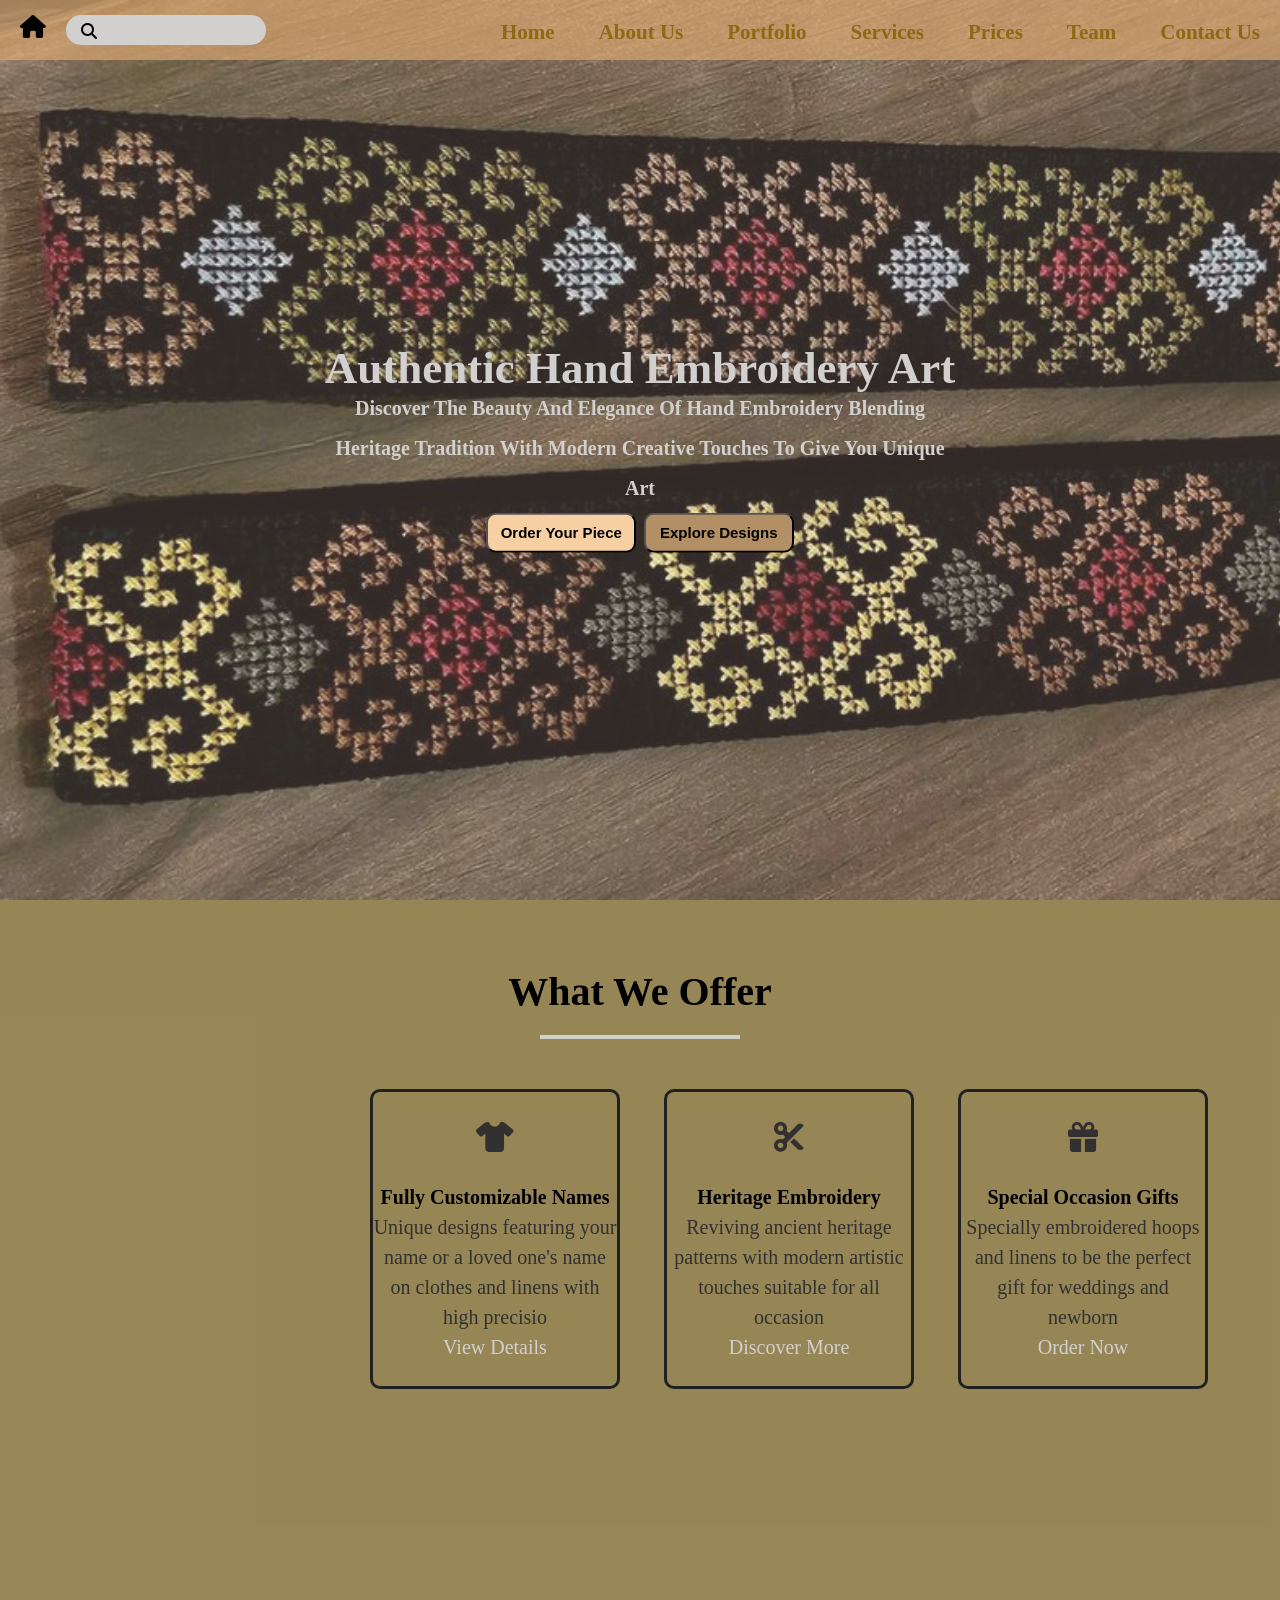
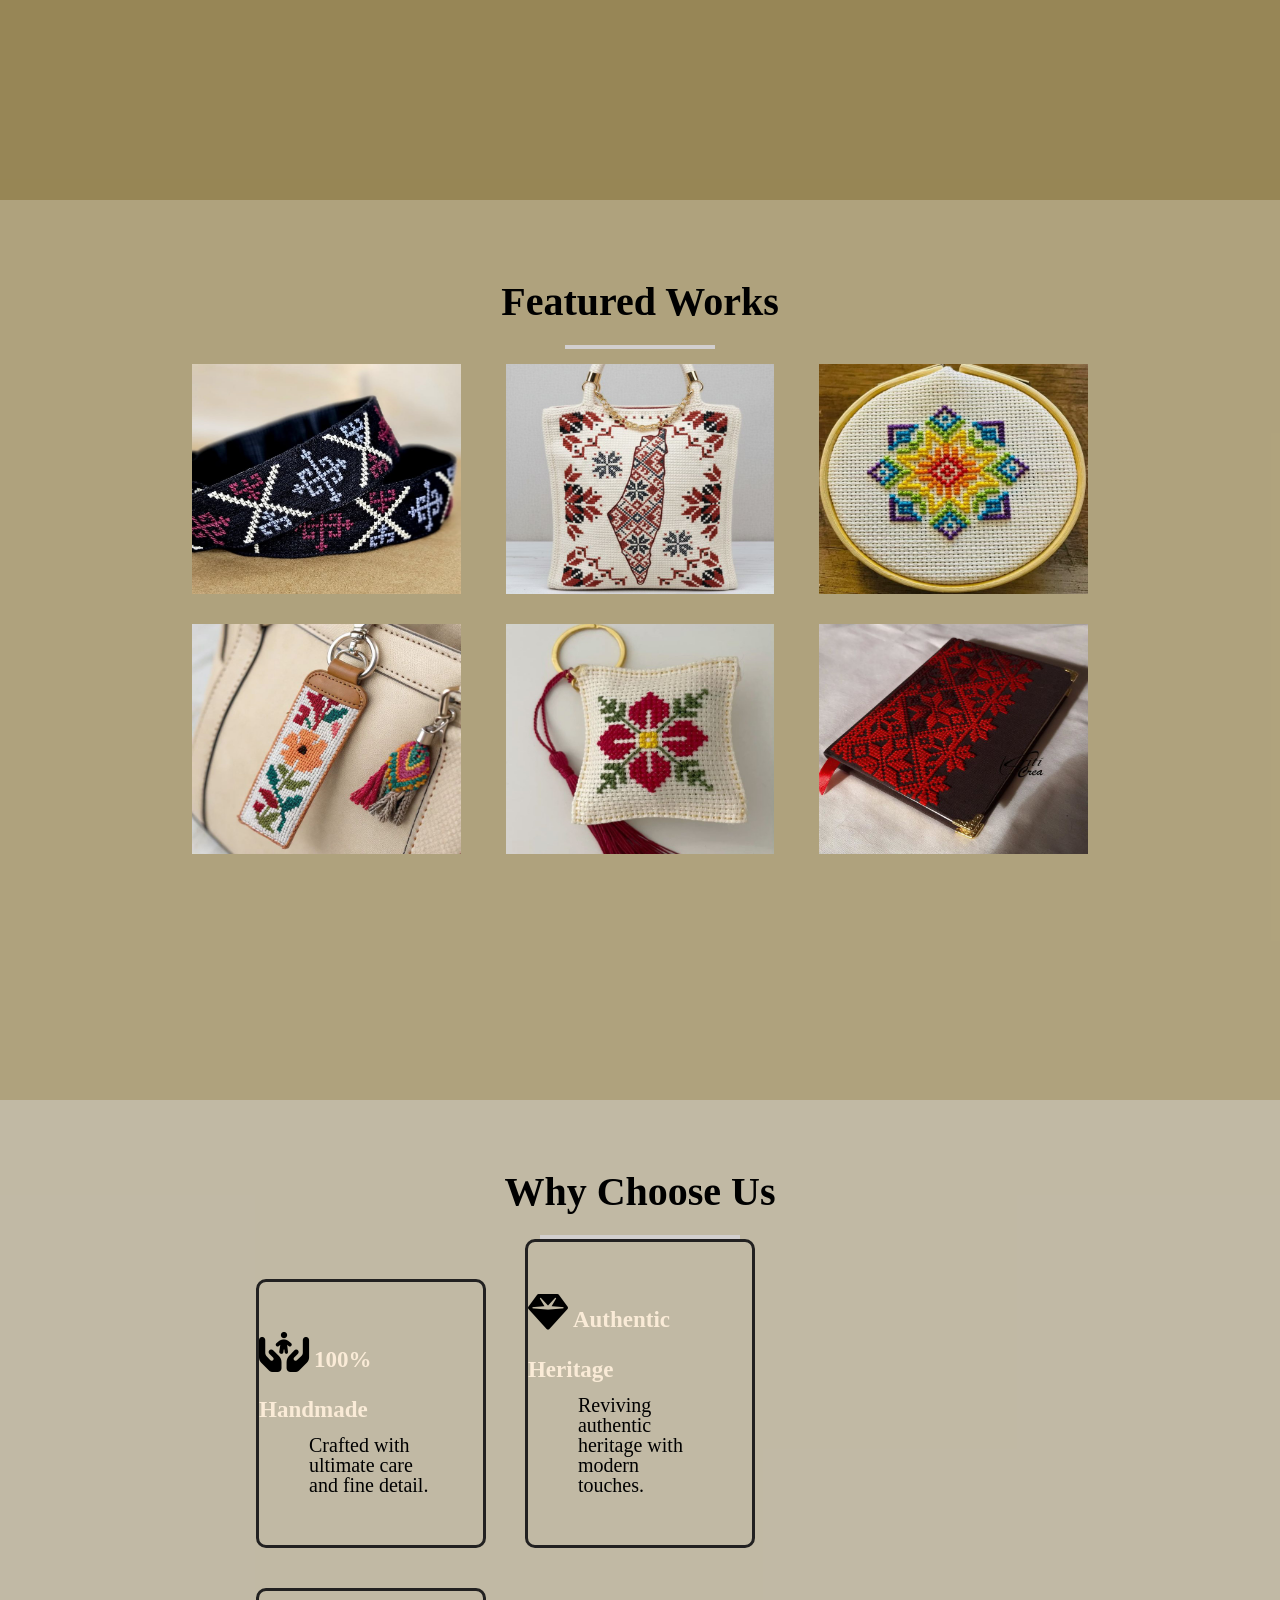
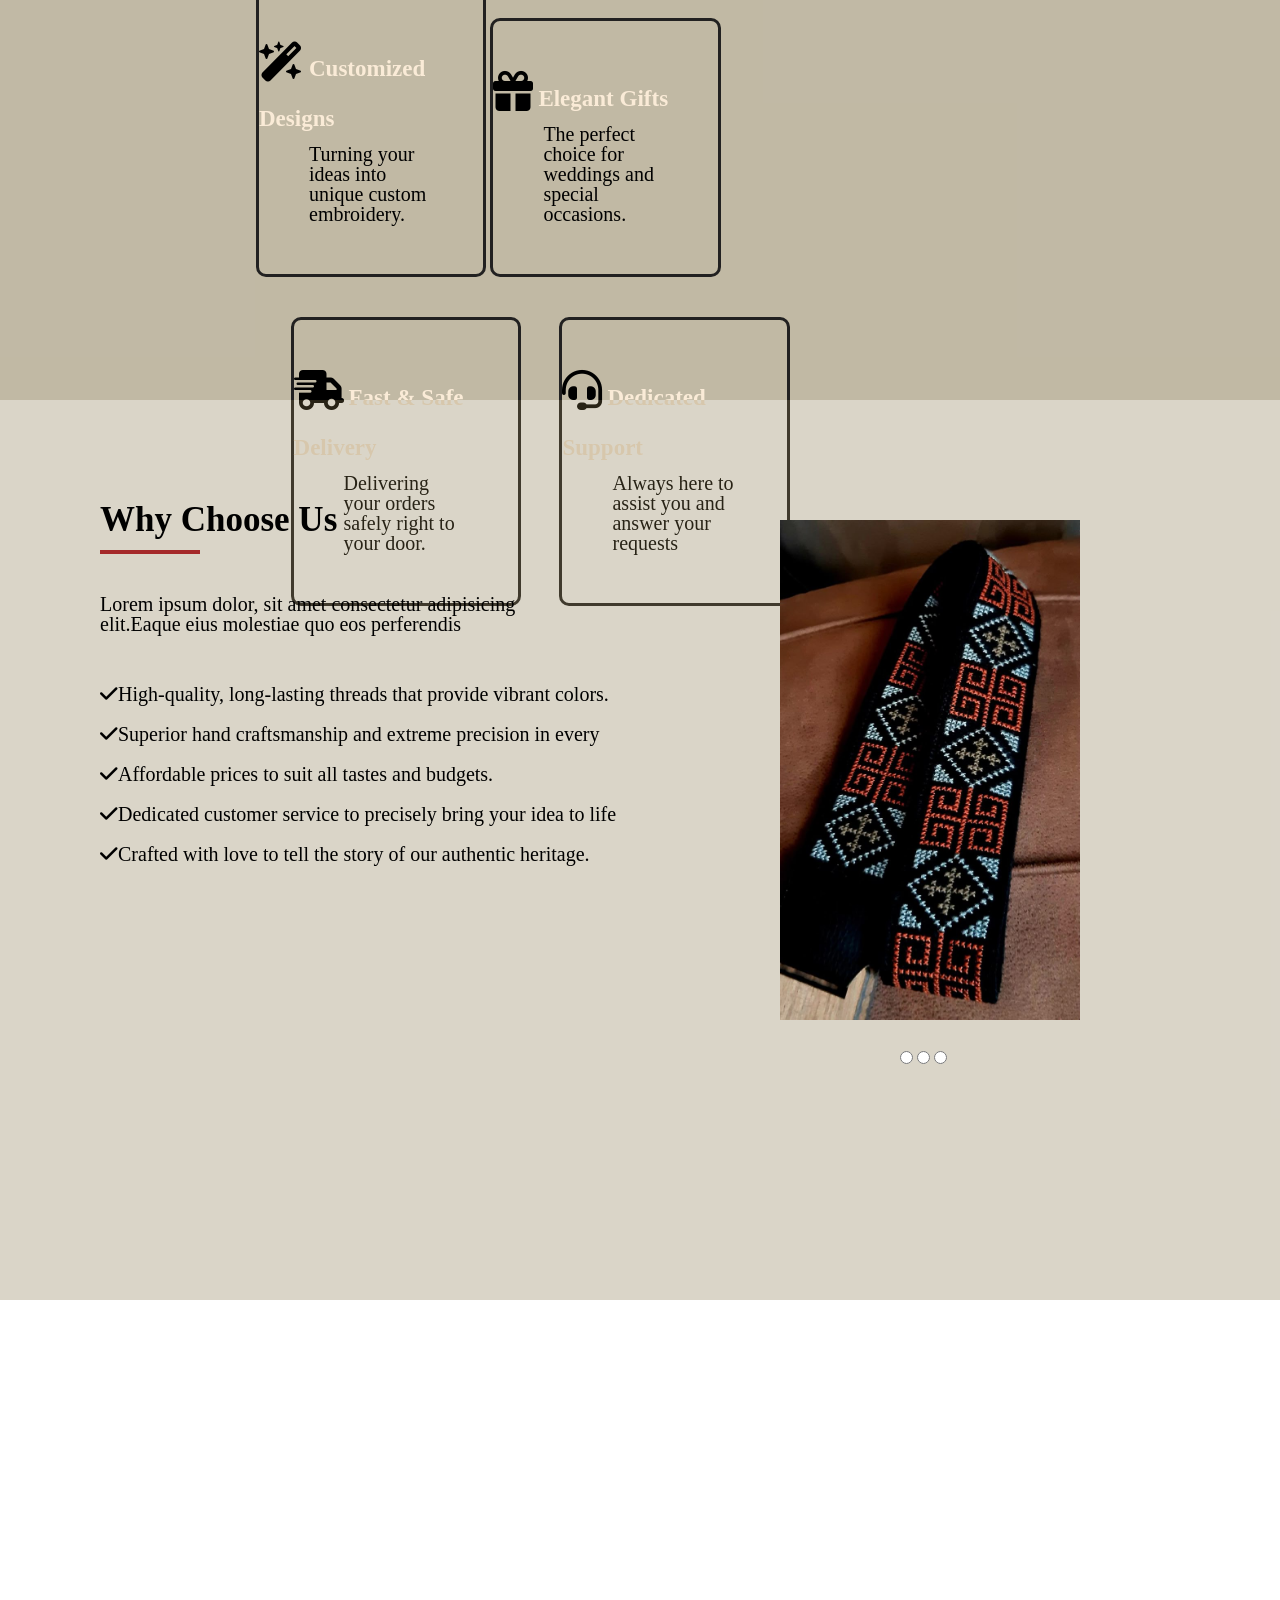
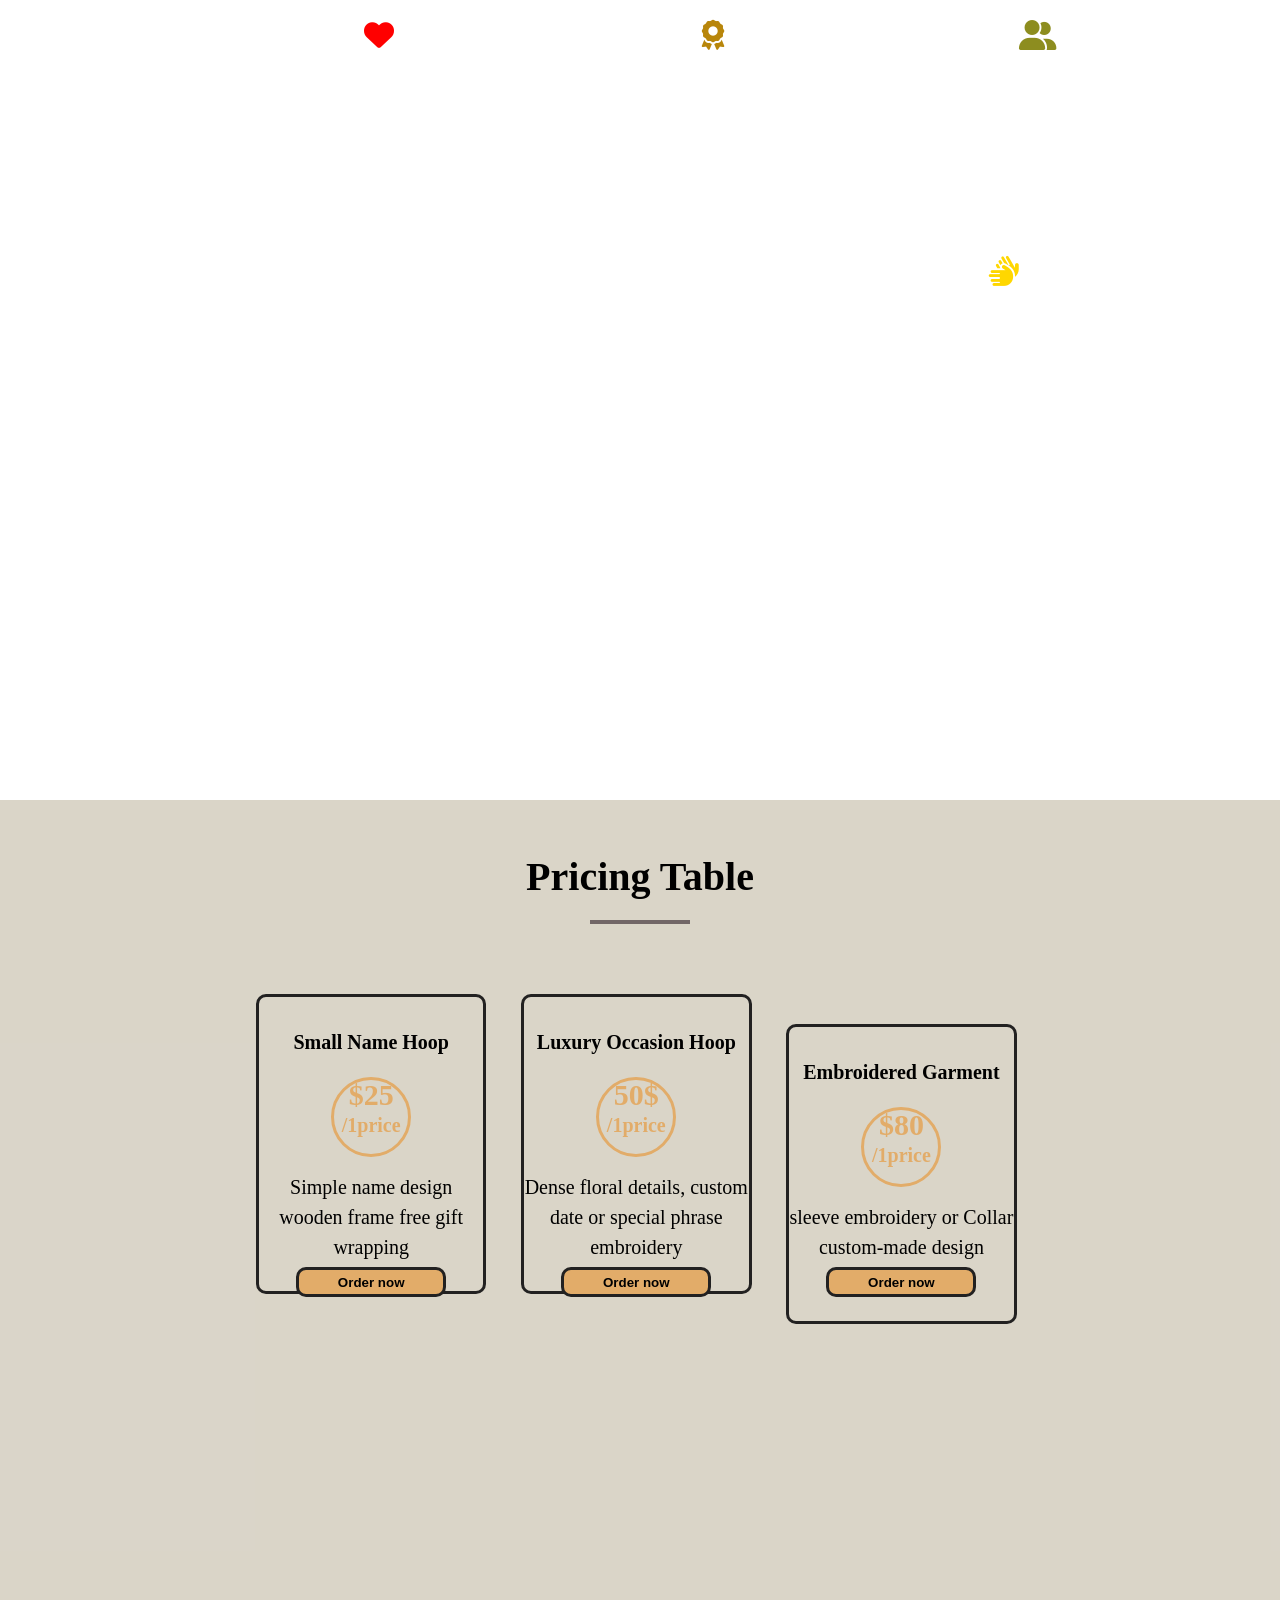
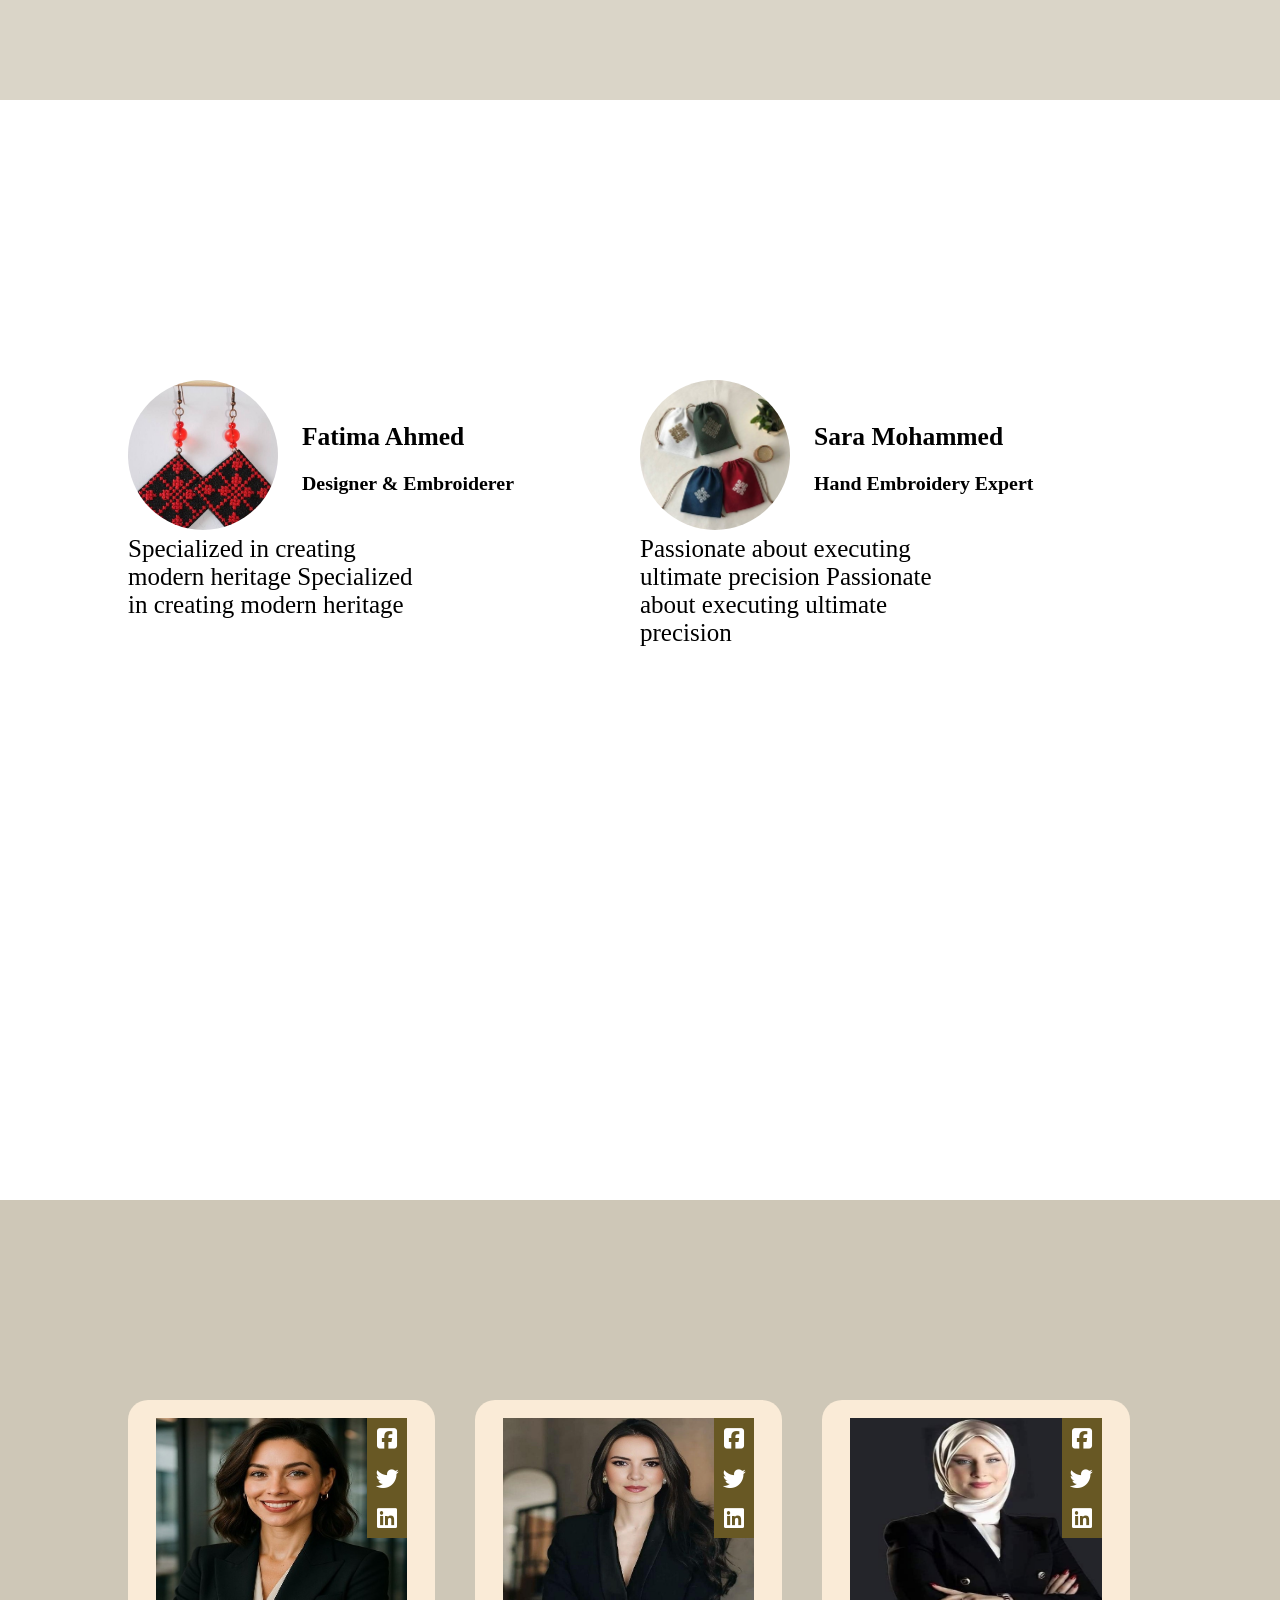
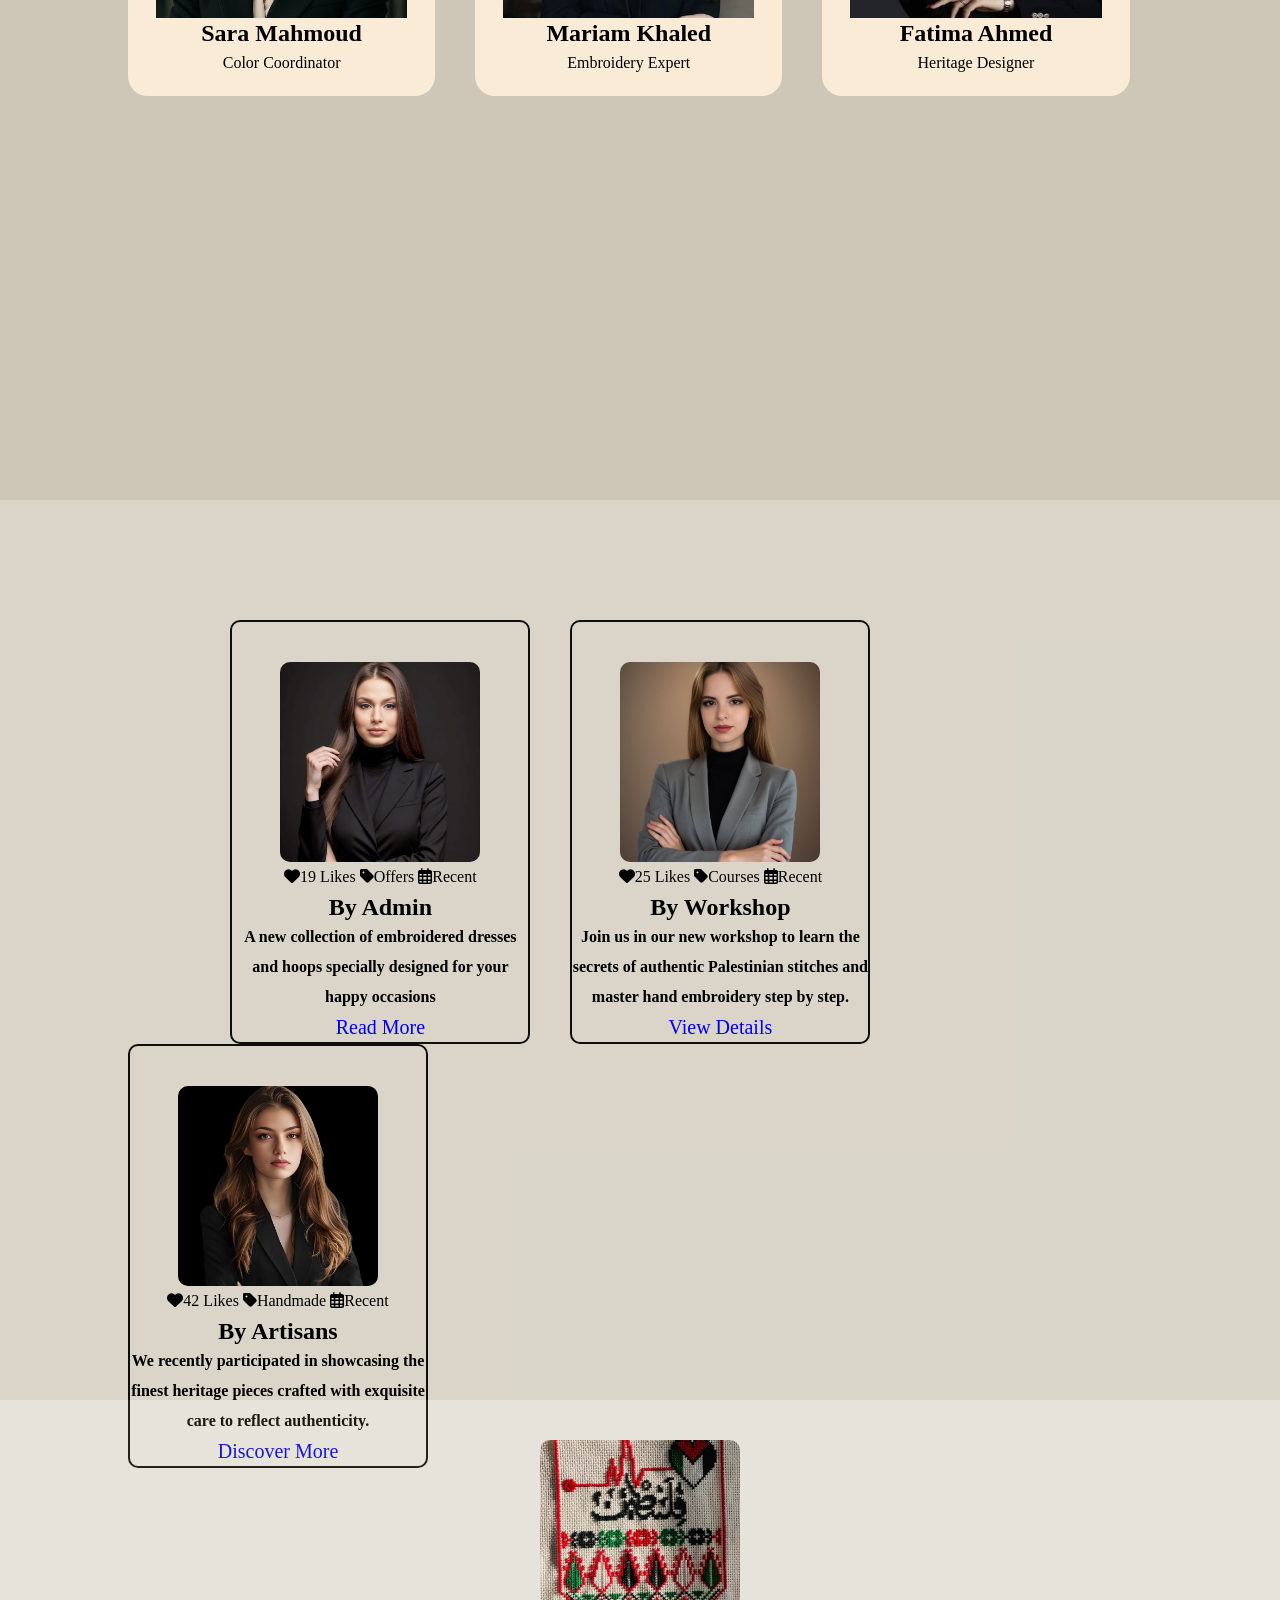
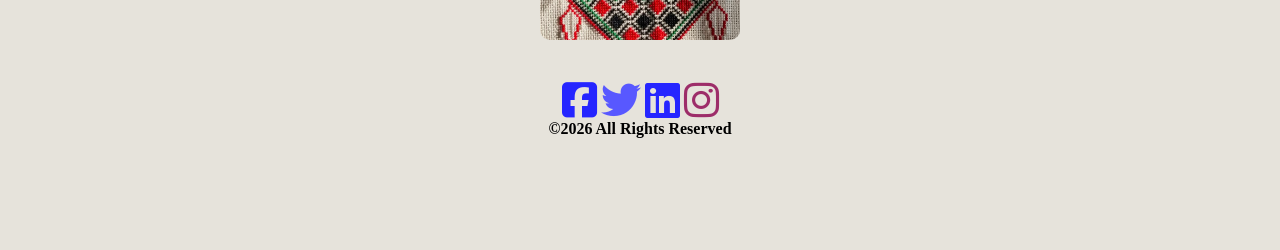
<file: index.html>
<html>
    <head>
        <meta charset="UTF-8">
        <link rel="stylesheet" href="css/style_p1.css">
        <link rel="stylesheet" href="css/all.css">
    </head>
    <body>
        <div class="secshin1">
            <div class="secshin1_ovarlay">
                
            </div>
            <div class="secshin1_header">
                
                <i class="fa-solid fa-house secshin1_header_home"></i>
                
                   <div class="secshin1_header_serch">
                     <i class="fa-solid fa-magnifying-glass secshin1_header_serch1"></i>
                   </div>

                
                    <ul class="secshin1_header_list">
                        <li><a href="#">Home</a></li>
                        <li><a href="#">About Us</a></li>
                        <li><a href="#">Portfolio</a></li>
                        <li><a href="#">Services</a></li>
                        <li><a href="#">Prices</a></li>

                        <li class="team"><a href="#">Team</a>
                            <div class="div_list">
                                <a href="#" class="div_list_a">Ahmad</a>
                                <a href="#" class="div_list_a">Amjad</a>
                                <a href="#" class="div_list_a">Nedaal</a>
                            </div></li> 
                        <li><a href="#">Contact Us</a></li>
                    </ul>
            </div> <!-- /secshin1_header-->

            <div class="secshin1_title">
                <h2 class="secshin1_title_h2">Authentic Hand Embroidery Art</h2>
                <p class="secshin1_title_p">Discover the beauty and elegance of hand embroidery blending heritage tradition with modern creative touches to give you unique art</p>
               
              <button class="secshin1_title_butt button1">Order Your Piece</button>
                <button class="secshin1_title_butt button2">Explore Designs</button>
            </div><!-- /secshin1_title -->
        </div><!-- /secshin1 -->

<!-- ///////////////////////////////////////// secshin1 done //////////////////////////////////////////////////////////// -->



        <div class="secshin2">
            <br>
            <h2 class="secshin2_title">What We Offer</h2>
            <p class="secshin2_line"></p>
            
            <div class="secshin2_boxs secshin2_boxs1">
                <div class="secshin2_boxs_title">
                    <i class="fa-solid fa-shirt secshin2_boxs_soild"></i>              
                    <h2 class="secshin2_title2">Fully Customizable Names</h2>
                    <p class="secshin2_boxs_p">Unique designs featuring your name or a loved one's name on clothes and linens with high precisio</p>
                    <a href="#" class="secshin2_boxs_link">View Details</a>
                </div> <!-- /secshin2_boxs_title -->
            
            </div> <!-- /secshin2_boxs -->

             <div class="secshin2_boxs">
                <div class="secshin2_boxs_title">
                    <i class="fa-solid fa-scissors  secshin2_boxs_soild"></i>
                    <h2 class="secshin2_title2">Heritage Embroidery</h2>
                    <p class="secshin2_boxs_p">Reviving ancient heritage patterns with modern artistic touches suitable for all occasion</p>
                    <a href="#" class="secshin2_boxs_link">Discover More</a>
                </div> <!-- /secshin2_boxs_title -->
            
            </div> <!-- /secshin2_boxs -->


             <div class="secshin2_boxs">
                <div class="secshin2_boxs_title">
                    <i class="fa-solid fa-gift secshin2_boxs_soild"></i>
                    <h2 class="secshin2_title2">Special Occasion Gifts</h2>
                    <p class="secshin2_boxs_p">Specially embroidered hoops and linens to be the perfect gift for weddings and newborn</p>
                    <a href="#" class="secshin2_boxs_link">Order Now</a>
                </div> <!-- /secshin2_boxs_title -->
            
            </div> <!-- /secshin2_boxs -->
        </div> <!-- /secshin2 -->
        
<!--  ///////////////////////////////////////////////secshin2 done////////////////////////////////////////////////////////////  -->
       
    <div class="secshin3">
            <br>
            <h2 class="secshin3_title">Featured Works</h2>
            <p class="secshin3_line"></p>

            <div class="secshin3_box_all">
                <div class="secshin3_box">
                    <img src="img/img1.jpg" alt="" class="secshin3_box_img" width="230px" height="230px">
                    <div class="secshin3_box_overlay">
                        <div class="secshin3_box_title">
                        <h2>Heritage Embroidery</h2>
                        <p>Authentic Stitches</p>
                        <i class="fa-brands fa-facebook"></i>
                        <i class="fa-brands fa-instagram"></i>
                        </div><!-- /secshin3_box_title -->
                    </div><!-- /secshin3_box_overlay -->
                </div><!-- /secshin3_box -->

                <div class="secshin3_box secshin3_box2">
                    <img src="img/img2.jpg" alt="" class="secshin3_box_img" width="230px" height="230px">
                    <div class="secshin3_box_overlay">
                        <div class="secshin3_box_title">
                        <h2>Custom Hoops</h2>
                        <p>Special Design</p>
                        <i class="fa-brands fa-facebook"></i>
                        <i class="fa-brands fa-instagram"></i>
                        </div><!-- /ecshin3_box_title -->
                    </div><!-- /secshin3_box_overlay -->
                </div><!-- /secshin3_box -->

                <div class="secshin3_box">
                    <img src="img/img3.jpg" alt="" class="secshin3_box_img" width="230px" height="230px">
                    <div class="secshin3_box_overlay">
                        <div class="secshin3_box_title">
                        <h2>Traditional Dresses</h2>
                        <p>Rich Heritage</p>
                        <i class="fa-brands fa-facebook"></i>
                        <i class="fa-brands fa-instagram"></i>
                        </div><!-- /secshin3_box_title -->
                    </div><!-- /secshin3_box_overlay -->
                </div><!-- /secshin3_box -->

                <div class="secshin3_box">
                    <img src="img/img4.jpg" alt="" class="secshin3_box_img" width="230px" height="230px">
                    <div class="secshin3_box_overlay">
                        <div class="secshin3_box_title">
                        <h2>Linens & Pillows</h2>
                        <p>Home Touch</p>
                        <i class="fa-brands fa-facebook"></i>
                        <i class="fa-brands fa-instagram"></i>
                        </div><!-- /secshin3_box_title -->
                    </div><!-- /secshin3_box_overlay -->
                </div><!-- /secshin3_box -->

                <div class="secshin3_box secshin3_box2">
                    <img src="img/img5.jpg" alt="" class="secshin3_box_img" width="230px" height="230px">
                    <div class="secshin3_box_overlay">
                       <div class="secshin3_box_title">
                        <h2>Wedding Gifts</h2>
                        <p>Special Memories</p>
                        <i class="fa-brands fa-facebook"></i>
                        <i class="fa-brands fa-instagram"></i>
                        </div><!-- /secshin3_box_title -->
                    </div><!-- /secshin3_box_overlay -->
                 </div><!-- /secshin3_box -->

                <div class="secshin3_box">
                    <img src="img/img6 .jpg" alt="" class="secshin3_box_img" width="230px" height="230px">
                    <div class="secshin3_box_overlay">
                        <div class="secshin3_box_title">
                        <h2>Embroidered Accessories</h2>
                        <p>Handmade Elegance</p>
                        <i class="fa-brands fa-facebook"></i>
                        <i class="fa-brands fa-instagram"></i>
                        </div><!-- /secshin3_box_title -->
                    </div><!-- /secshin3_box_overlay -->
                </div><!-- /secshin3_box -->

            </div><!-- /"secshin3_box_all -->
            

        </div><!-- /secshin3 -->

<!-- ///////////////////////////////////////secshin3 done/////////////////////////////////////////////////////////// -->
            
    <div class="secshin4">
            <br>
            <h2 class="secshin2_title">Why Choose Us</h2>
            <p class="secshin2_line"></p>
            <div class="secshin4_box_all">

            <div class="secshin4_boxs">
                <div class="secshin4_boxs_title">
                    <i class="fa-solid fa-hands-holding-child secshin4_boxs_soild"></i>
                    <h2 class="secshin4_boxs_title1">100% Handmade</h2>
                    <p class="secshin4_boxs_p">Crafted with ultimate care and fine detail.</p>
                    
                </div> <!-- /secshin4_boxs_title -->
            
            </div> <!-- /secshin4_boxs -->

            <div class="secshin4_boxs secshin4_boxs2">
                <div class="secshin4_boxs_title">
                    <i class="fa-solid fa-gem secshin4_boxs_soild"></i>
                    <h2 class="secshin4_boxs_title1">Authentic Heritage</h2>
                    <p class="secshin4_boxs_p">Reviving authentic heritage with modern touches.</p>
                    
                </div> <!-- /secshin4_boxs_title -->
            
            </div> <!-- /secshin4_boxs -->

            <div class="secshin4_boxs">
                <div class="secshin4_boxs_title">
                   <i class="fa-solid fa-wand-magic-sparkles secshin4_boxs_soild"></i> 
                    <h2 class="secshin4_boxs_title1">Customized Designs</h2>
                    <p class="secshin4_boxs_p">Turning your ideas into unique custom embroidery.</p>
                    
                </div> <!-- /secshin4_boxs_title -->
            
            </div> <!-- /secshin4_boxs -->

            <div class="secshin4_boxs">
                <div class="secshin4_boxs_title">
                    <i class="fa-solid fa-gift secshin4_boxs_soild"></i>
                    <h2 class="secshin4_boxs_title1">Elegant Gifts</h2>
                    <p class="secshin4_boxs_p">The perfect choice for weddings and special occasions.</p>
                    
                </div> <!-- /secshin4_boxs_title -->
            
            </div> <!-- /secshin4_boxs -->

            <div class="secshin4_boxs secshin4_boxs2">
                <div class="secshin4_boxs_title">
                   <i class="fa-solid fa-truck-fast secshin4_boxs_soild"></i>
                    <h2 class="secshin4_boxs_title1">Fast & Safe Delivery</h2>
                    <p class="secshin4_boxs_p">Delivering your orders safely right to your door.</p>
                    
                </div> <!-- /secshin4_boxs_title -->
            
            </div> <!-- /secshin4_boxs -->

            <div class="secshin4_boxs">
                <div class="secshin4_boxs_title">
                    <i class="fa-solid fa-headset secshin4_boxs_soild"></i>
                    <h2 class="secshin4_boxs_title1">Dedicated Support</h2>
                    <p class="secshin4_boxs_p">Always here to assist you and answer your requests</p>
                    
                </div> <!-- /secshin4_boxs_title -->
            
            </div> <!-- /secshin4_boxs --> 
            </div><!-- /secshin4_box_all -->

    </div> <!-- /secshin4 -->

<!-- ///////////////////////////////////////secshin4 done/////////////////////////////////////////////////////////// -->
    
    <div class="secshin5">
            <div class="secshin5_all">
                
                <div class="secshin5_word">  

                <h2 class="secshin5_title">Why Choose Us</h2>
                <p class="secshin5_line"></p>
                <br>

                <div class="secshin5_word_pargraf">
                     <span class="secshin5_pargraf">Lorem ipsum dolor, sit amet consectetur adipisicing elit.Eaque eius molestiae quo eos perferendis </span>
                </div> <!-- /secshin5_word_pargraf -->
                <br>
                    <ul class="secshin5_text" type="none">
                        <li><i class="fa-solid fa-check"></i>High-quality, long-lasting threads that provide vibrant colors.</li>
                        <li><i class="fa-solid fa-check"></i>Superior hand craftsmanship and extreme precision in every</li>
                        <li><i class="fa-solid fa-check"></i>Affordable prices to suit all tastes and budgets.</li>
                        <li><i class="fa-solid fa-check"></i>Dedicated customer service to precisely bring your idea to life</li>
                        <li><i class="fa-solid fa-check"></i>Crafted with love to tell the story of our authentic heritage.</li>
                           
                    </ul>    
                </div><!--  /secshin5_word-->

                <div class="secshin5_input_img">
                 <img src="img/img7.jpg" class="secshin5_img" alt="" width="300" height="500">
                
                    <div class="secshin5_input">
                        <input type="radio" class="secshin5_all_input">
                        <input type="radio" class="secshin5_all_input">
                        <input type="radio" class="secshin5_all_input">
                    </div> <!-- /secshin5_input -->
                  
                </div> <!-- /secshin5_input_img -->
               
            </div> <!-- secshin5_all -->
            
    </div> <!-- /secshin5 -->

<!-- ///////////////////////////////////////secshin5 done/////////////////////////////////////////////////////////// -->

    <div class="secshin6">
      <div class="secshin6_background">

        <div class="secshin6_icon">
            <i class="fa-solid fa-user-group secshin6_icon1"></i>
            <h2 class="secshin6_boxs_title">+500</h2>
            <p class="secshin6_boxs_p">Happy Clients</p>
        </div> <!-- /secshin6_icon -->

        <div class="secshin6_icon">
            <i class="fa-solid fa-award secshin6_icon2"></i>
            <h2 class="secshin6_boxs_title">+15</h2>
            <p class="secshin6_boxs_p">Awards Won</p>
        </div> <!-- /secshin6_icon -->

        <div class="secshin6_icon">
            <i class="fa-solid fa-heart secshin6_icon3"></i>
            <h2 class="secshin6_boxs_title">+1k</h2>
            <p class="secshin6_boxs_p">Stitches of Love</p>
        </div> <!-- /secshin6_icon -->

        <div class="secshin6_icon">
            <i class="fa-solid fa-hands secshin6_icon4"></i>
            <h2 class="secshin6_boxs_title">+300</h2>
            <p class="secshin6_boxs_p">Projects Completed</p>
        </div> <!-- /secshin6_icon -->

      </div> <!-- /secshin6_background -->
    </div> <!-- /secshin6 -->

<!-- ///////////////////////////////////////secshin6 done/////////////////////////////////////////////////////////// -->
    
    <div class="secshin7">
        <br>
        <h2 class="secshin7_title">Pricing Table</h2>
        <p class="secshin7_line"></p>
        <div class="secshin7_boxs_all">
            <div class="secshin7_boxs secshin7_boxs1">

                <div class="secshin7_boxs_title">
                    <h2 class="secshin7_boxs_title">Small Name Hoop</h2>

                    <div class="secshin7_price">
                        <h2 class="price">$25</h2>
                        <h4>/1price</h4>
                    </div><!-- /secshin7_price -->

                    <div class="secshin7_p">
                        <span class="secshin7_boxs_p">Simple name design</span>
                        <span class="secshin7_boxs_p">wooden frame</span>
                        <span class="secshin7_boxs_p">free gift wrapping</span>
                    </div> <!-- /secshin7_p -->

                    <button class="secshin7_but">Order now</button>
                    
                </div> <!-- /secshin7_boxs_title -->
            </div> <!-- /secshin7_boxs -->

            <div class="secshin7_boxs secshin7_boxs2">

                <div class="secshin7_boxs_title">
                    <h2 class="secshin7_boxs_title">Luxury Occasion Hoop</h2>

                    <div class="secshin7_price">
                        <h2 class="price">50$</h2>
                        <h4>/1price</h4>
                    </div><!-- /secshin7_price -->

                    <div class="secshin7_p">
                        <span class="secshin7_boxs_p">Dense floral details,</span>
                        <span class="secshin7_boxs_p">custom date or</span>
                        <span class="secshin7_boxs_p">special phrase embroidery</span>
                    </div> <!-- /secshin7_p -->

                    <button class="secshin7_but">Order now</button>
                    
                </div> <!-- /secshin7_boxs_title -->
            </div> <!-- /secshin7_boxs -->

            <div class="secshin7_boxs ">

                <div class="secshin7_boxs_title">
                    <h2 class="secshin7_boxs_title">Embroidered Garment</h2>

                    <div class="secshin7_price">
                        <h2 class="price">$80</h2>
                        <h4>/1price</h4>
                    </div><!-- /secshin7_price -->

                    <div class="secshin7_p">
                        <span class="secshin7_boxs_p">sleeve embroidery</span>
                        <span class="secshin7_boxs_p">or Collar</span>
                        <span class="secshin7_boxs_p">custom-made design</span>
                    </div> <!-- /secshin7_p -->

                    <button class="secshin7_but">Order now</button>
                    
                </div> <!-- /secshin7_boxs_title -->
            </div> <!-- /secshin7_boxs -->  
        
        </div><!-- /secshin7_boxs_all -->
    </div> <!-- /secshin7 -->

<!-- ///////////////////////////////////////secshin7 done/////////////////////////////////////////////////////////// -->
    <div class="secshin8">
        <div class="secshin8_background">
            <div class="secshin8_icons">
                 
                <div class="secshin8_icon1">
                    <img src="img/img9_1.jpg" alt="##" class="secshin8_icon_img" width="150px" height="150px">
                    <div class="secshin8_icon1_title">
                        <h2>Fatima Ahmed</h2>
                        <br>
                        <h3>Designer & Embroiderer</h3>
                        <br>
                        <br>
                    </div> <!-- /secshin8_icon1_title -->

                    <div class="secshin8_boxs_p">
                         <span>Specialized in creating modern heritage Specialized in creating modern heritage</span>
                     </div> <!-- /secshin8_boxs_p -->
                </div><!-- /secshin8_icon1 -->

                <div class="secshin8_icon1">
                    <img src="img/img9_2.jpg" alt="##" class="secshin8_icon_img" width="150px" height="150px">
                    <div class="secshin8_icon1_title">
                        <h2>Sara Mohammed</h2>
                        <br>
                        <h3>Hand Embroidery Expert</h3>
                        <br>
                        <br>
                    </div> <!-- /secshin8_icon1_title -->

                    <div class="secshin8_boxs_p">
                        <span>Passionate about executing ultimate precision Passionate about executing ultimate precision</span>
                    </div> <!-- /secshin8_boxs_p -->
                </div><!-- /secshin8_icon1 -->

            </div> <!-- /secshin8_icons -->
         </div> <!-- /secshin8_background -->
    </div> <!-- /secshin8 -->

<!-- ///////////////////////////////////////secshin8 done/////////////////////////////////////////////////////////// -->

    <div class="secshin9">
        <div class="secshin9_containre">

                <div class="secshin9_box">
                    <div class="secshin9_img">
                       <img src="img/girl_1.jpg" alt="Sara"  width="200" height="200">
                    
                       <div class="secshin9_icon">
                        <a href=""><i class="fa-brands fa-square-facebook i1"></i></a> 
                        <a href=""><i class="fa-brands fa-twitter i2"></i></a>
                        <a href=""><i class="fa-brands fa-linkedin i3"></i></a>
                       </div> <!-- /secshin9_icon -->

                    </div> <!-- /secshin9_img -->

                    <div class="secshin9_info">
                        <h2 class="secshin9_info_titele">Sara Mahmoud</h2>
                        <p class="secshin9_info_p">Color Coordinator</p>
                    </div> <!-- /secshin9_info -->

                </div> <!-- /secshin9_box -->

        <!-- //////////////////////////////////////////////////////// -->

                <div class="secshin9_box secshin9_box_2">
                    <div class="secshin9_img">
                        <img src="img/girl_2.jpg" alt="Mariam"  width="200" height="200">
                    
                     <div class="secshin9_icon">
                        <a href=""><i class="fa-brands fa-square-facebook i1"></i></a> 
                        <a href=""><i class="fa-brands fa-twitter i2"></i></a>
                        <a href=""><i class="fa-brands fa-linkedin i3"></i></a>
                     </div> <!-- /secshin9_icon -->

                    </div> <!-- /vsecshin9_img -->

                    <div class="secshin9_info">
                        <h2 class="secshin9_info_titele">Mariam Khaled</h2>
                        <p class="secshin9_info_p">Embroidery Expert</p>
                    </div> <!-- /secshin9_info-->

                </div> <!-- /secshin9_box -->


        <!-- //////////////////////////////////////////////////////// -->

                <div class="secshin9_box">
                    <div class="secshin9_img">
                        <img src="img/girl_3.jpg" alt="Fatima"  width="200" height="200">
                    
                    <div class="secshin9_icon">
                        <a href=""><i class="fa-brands fa-square-facebook i1"></i></a> 
                        <a href=""><i class="fa-brands fa-twitter i2"></i></a>
                        <a href=""><i class="fa-brands fa-linkedin i3"></i></a>
                    </div> <!-- /secshin9_icon -->

                    </div><!-- /secshin9_img -->

                    <div class="secshin9_info">
                        <h2 class="secshin9_info_titele">Fatima Ahmed</h2>
                        <p class="secshin9_info_p">Heritage Designer</p>
                    </div> <!-- /secshin9_info -->

                </div> <!-- /secshin9_box-->

        </div> <!-- /secshin9_containre -->
       </div><!-- /secshin9 -->

<!-- ///////////////////////////////////////secshin9 done/////////////////////////////////////////////////////////// -->

    <div class="secshin10">
        <div class="secshin10_containre">
   
            <div class="secshin10_box secshin10_box1">
                <img src="img/girl_4.jpg" alt="" class="secshin10_img" width="200" height="200">
                
                <ul class="secshin10_list">
                    <li><i class="fa-solid fa-heart"></i>19 Likes</li>
                    <li><i class="fa-solid fa-tag"></i>Offers</li>
                    <li><i class="fa-regular fa-calendar-days"></i></i>Recent</li>
                </ul>

                <h2 class="secshin10_title">By Admin</h2>
                <div class="secshin10_p">
                  <p>A new collection of embroidered dresses and hoops specially designed for your happy occasions</p>
                </div>
                <a href="#" class="secshin10_a">Read More</a>
            </div> <!-- /secshin10_box -->

            <!-- ////////////////////////////////// -->

            
            <div class="secshin10_box">
                <img src="img/girl_5.jpg" alt="" class="secshin10_img" width="200" height="200">
                
                <ul class="secshin10_list">
                    <li><i class="fa-solid fa-heart"></i>25 Likes</li>
                    <li><i class="fa-solid fa-tag"></i>Courses</li>
                    <li><i class="fa-regular fa-calendar-days"></i>Recent</li>
                </ul>

                <h2 class="secshin10_title">By Workshop</h2>
                <div class="secshin10_p">
                    <p>Join us in our new workshop to learn the secrets of authentic Palestinian stitches and master hand embroidery step by step.</p>
                </div>
                <a href="#" class="secshin10_a">View Details</a>
            </div> <!-- /secshin10_box -->

            <!-- ////////////////////////////////// -->
            
            <div class="secshin10_box">
                <img src="img/girl_6.jpg" alt="" class="secshin10_img" width="200" height="200">
                
                <ul class="secshin10_list">
                    <li><i class="fa-solid fa-heart"></i>42 Likes</li>
                    <li><i class="fa-solid fa-tag"></i>Handmade</li>
                    <li><i class="fa-regular fa-calendar-days"></i>Recent</li>
                </ul>

                <h2 class="secshin10_title">By Artisans</h2>
                <div class="secshin10_p">
                   <p>We recently participated in showcasing the finest heritage pieces crafted with exquisite care to reflect authenticity.</p>
                </div>
                <a href="#" class="secshin10_a">Discover More</a>
            </div> <!-- /secshin10_box -->

        </div> <!-- /secshin10_containre -->
    </div> <!-- /secshin10 -->

<!-- ///////////////////////////////////////secshi10 done/////////////////////////////////////////////////////////// -->

    <div class="secshin11">
        <div class="secshin11_img">
              <img src="img/finle (2).jpg" alt="" width="200" height="200" class="secshi11_img1">
        </div>
      

        <ul class="secshin11_list">
                    <li><a href="#"><i class="fa-brands fa-square-facebook i1"></i></a></li>
                    <li><a href="#"><i class="fa-brands fa-twitter i2"></i></a></li>
                    <li><a href="#"><i class="fa-brands fa-linkedin i1"></i></a></li>
                    <li><a href="#"><i class="fab fa-instagram i4"></i></a></li>
                    <li></li>
        </ul>
        <h4 class="secshin11_title">&copy;2026 All Rights Reserved</h4>
    </div><!-- /secshin11 -->

<!-- ///////////////////////////////////////secshi11 done/////////////////////////////////////////////////////////// -->

<!-- ///////////////////////////////////////project done/////////////////////////////////////////////////////////// -->
 
    </body>
</html>
</file>
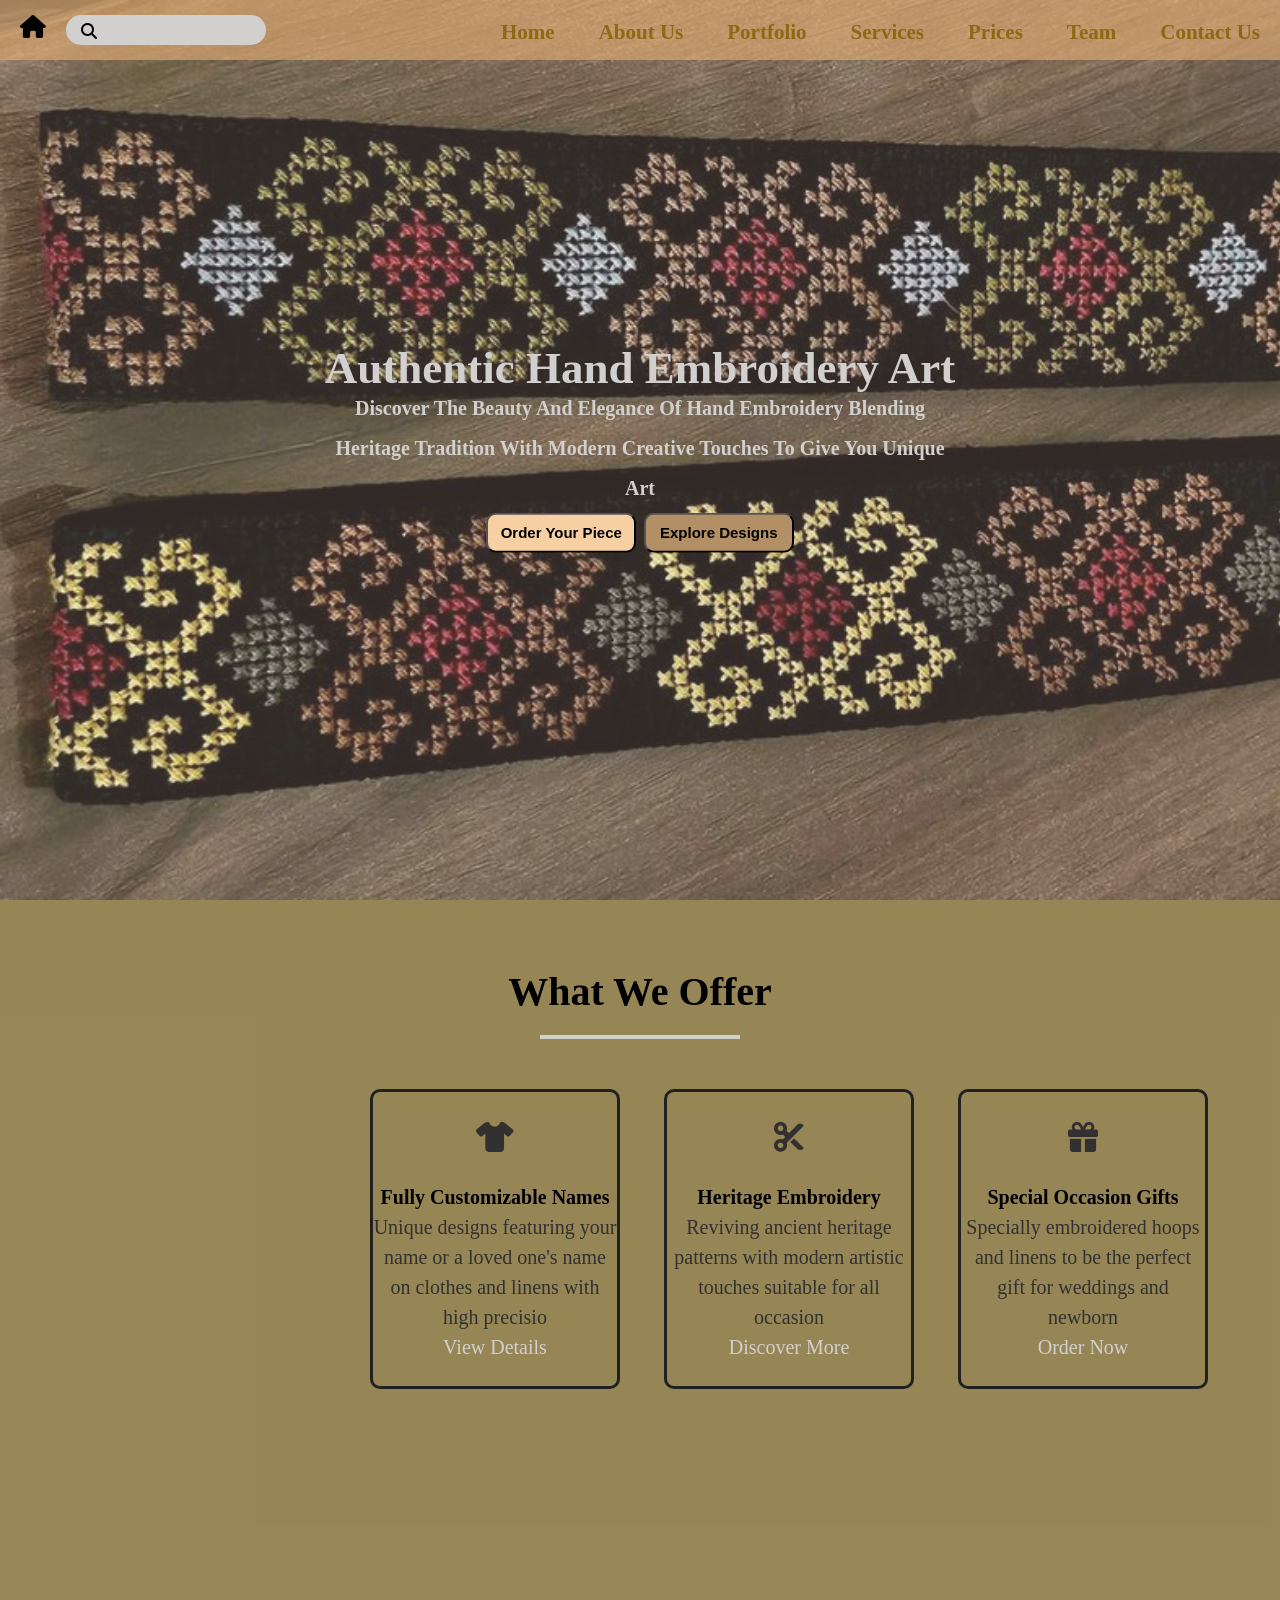
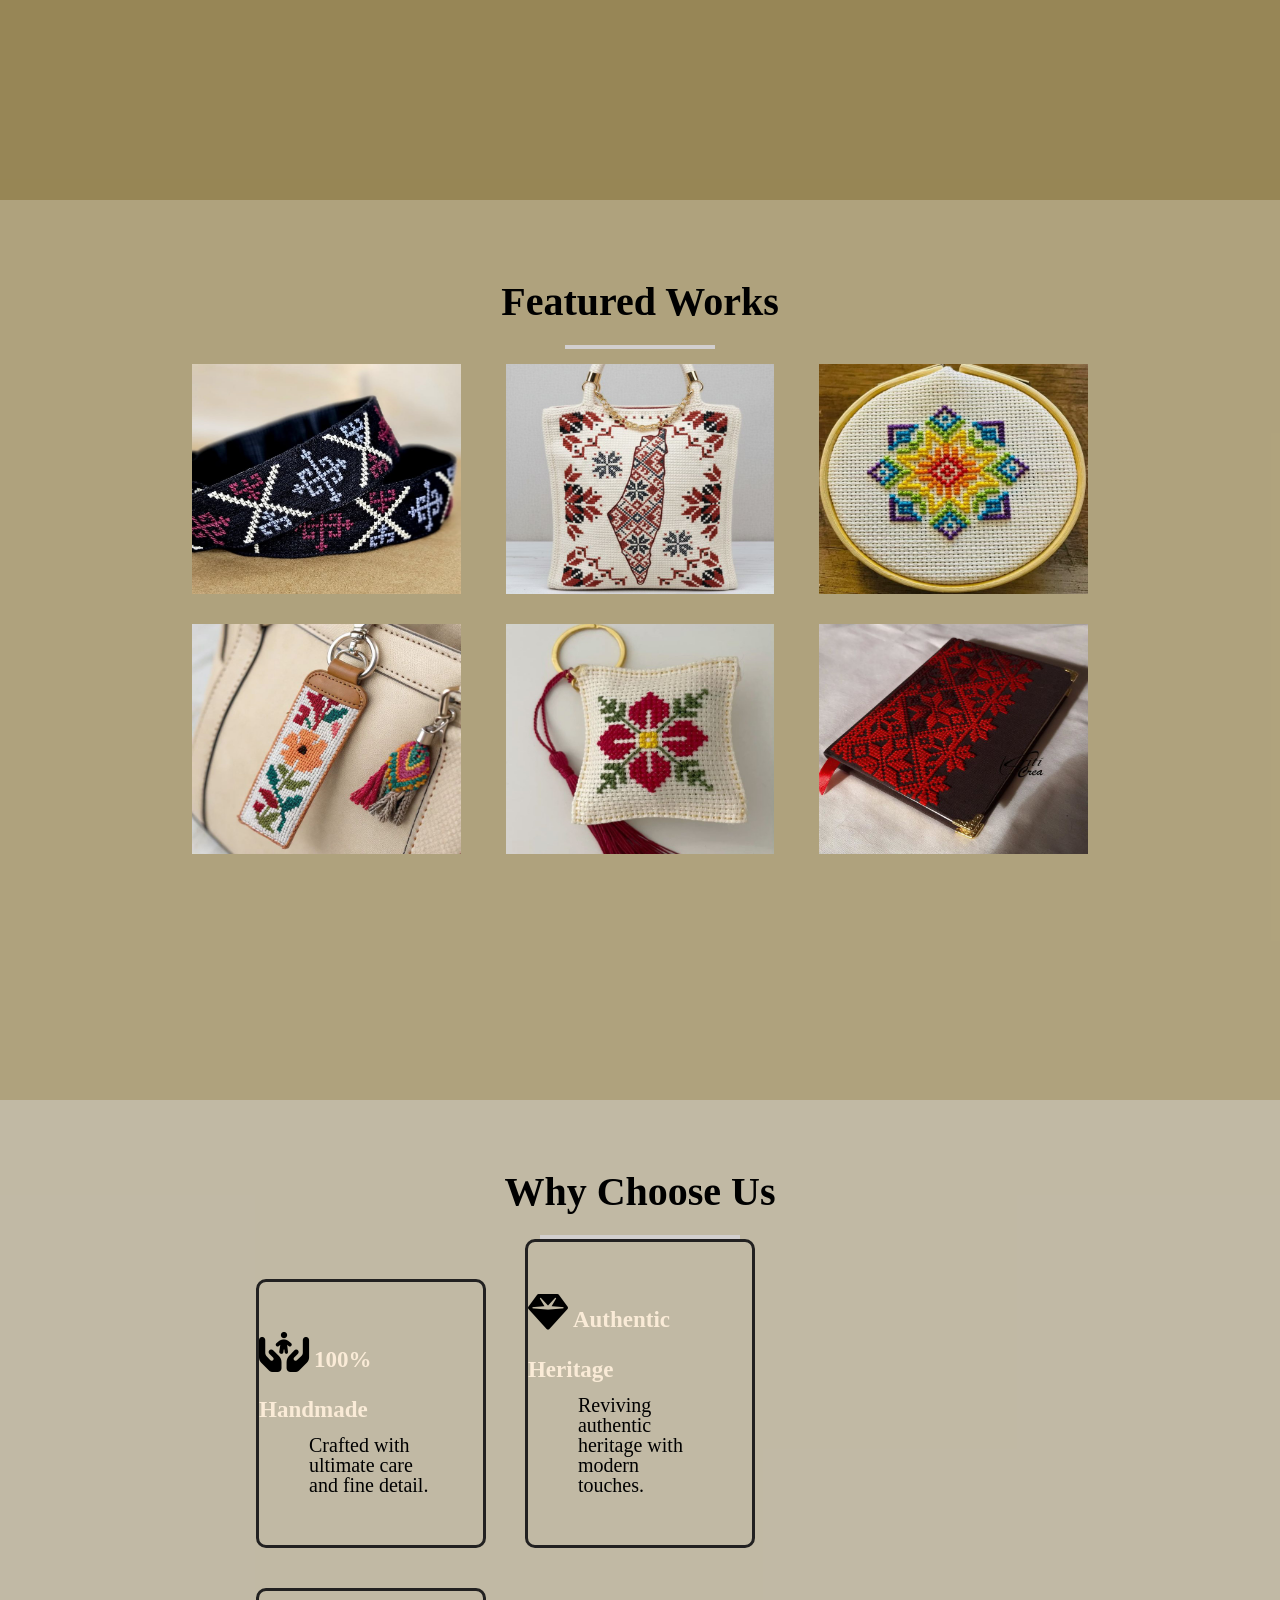
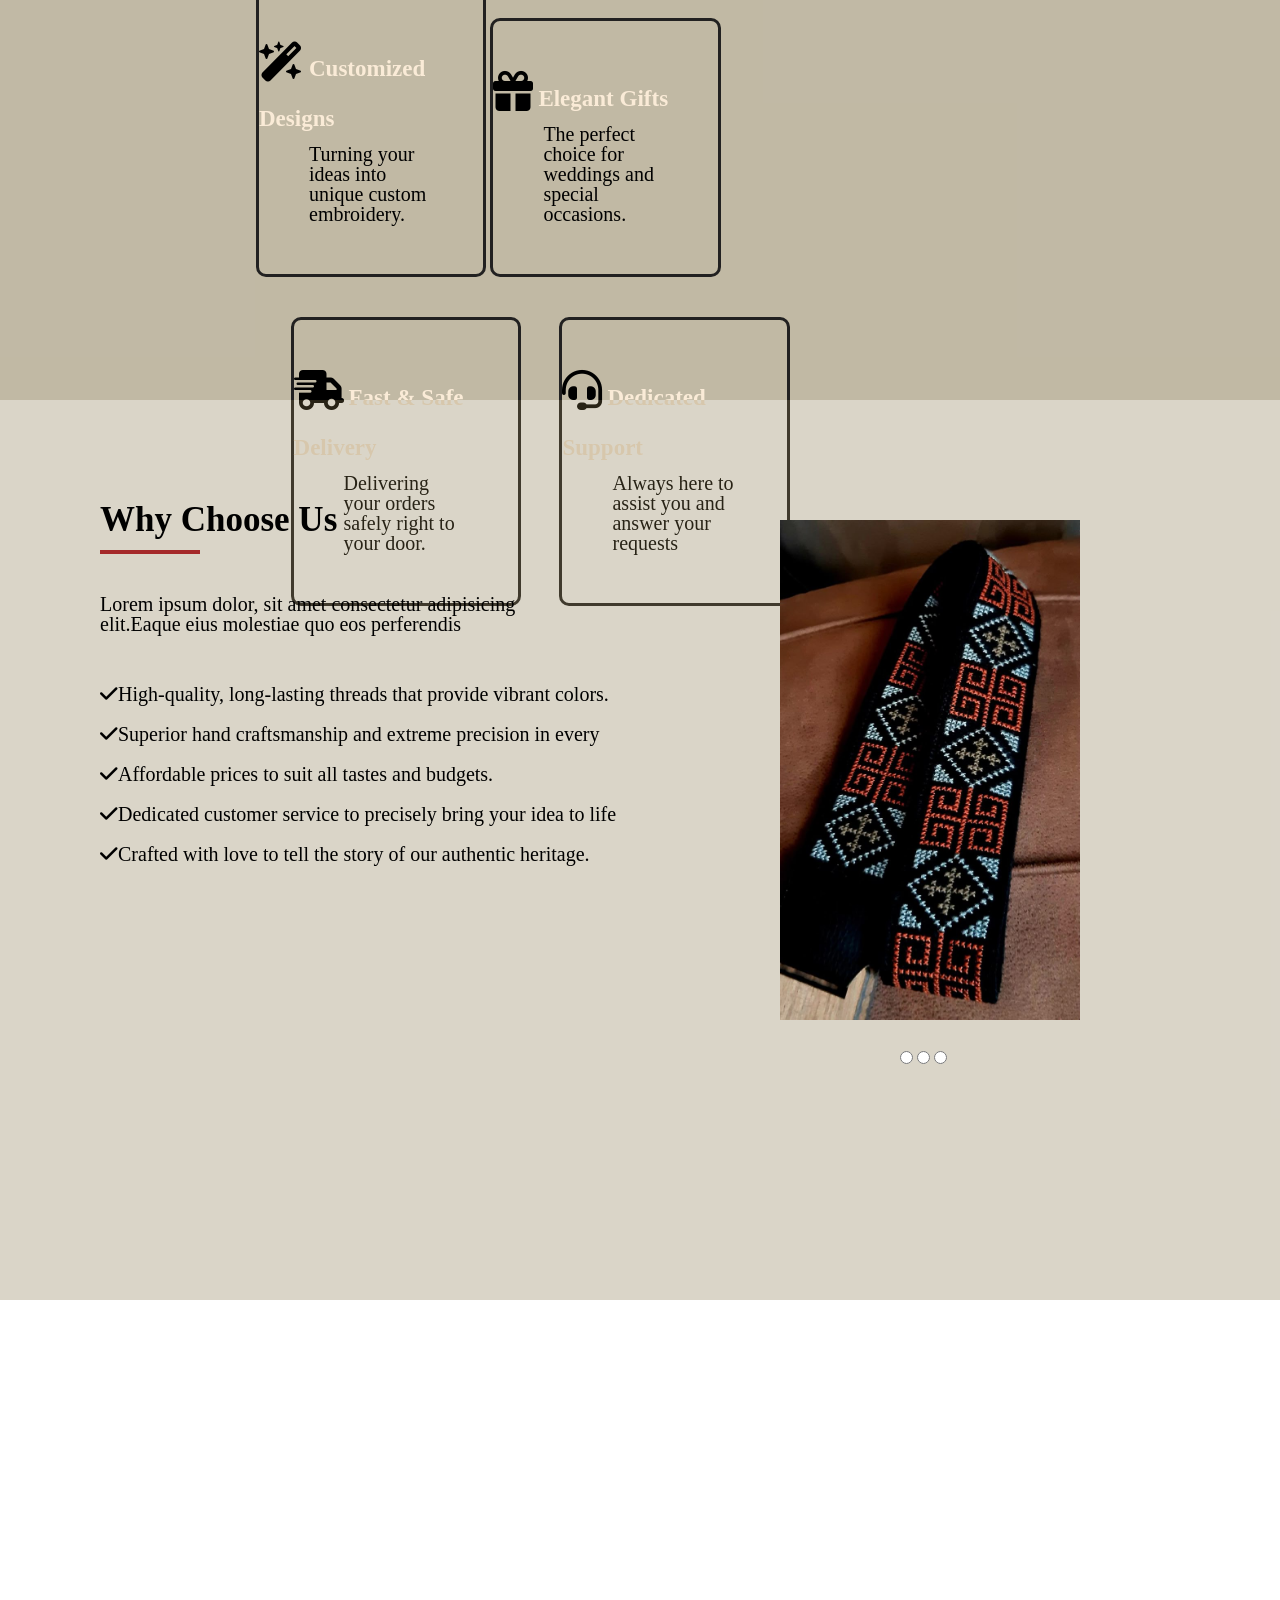
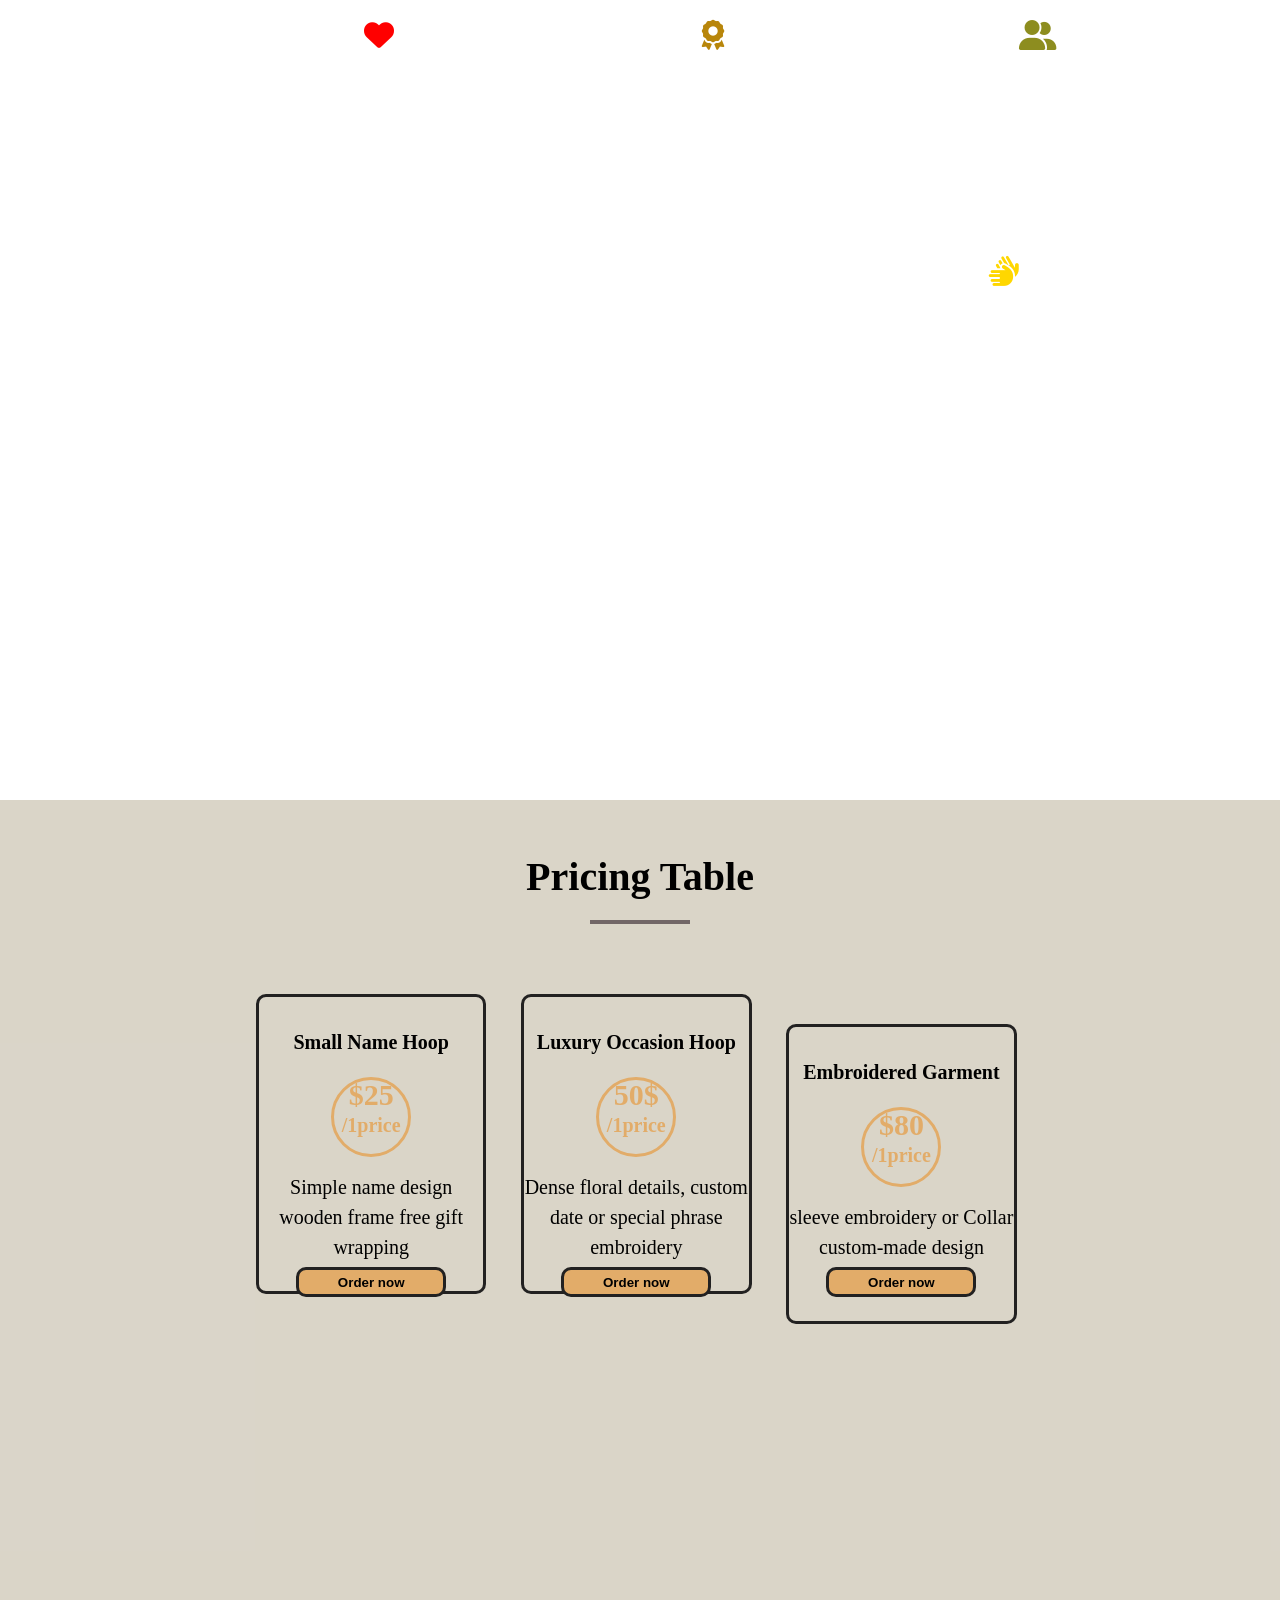
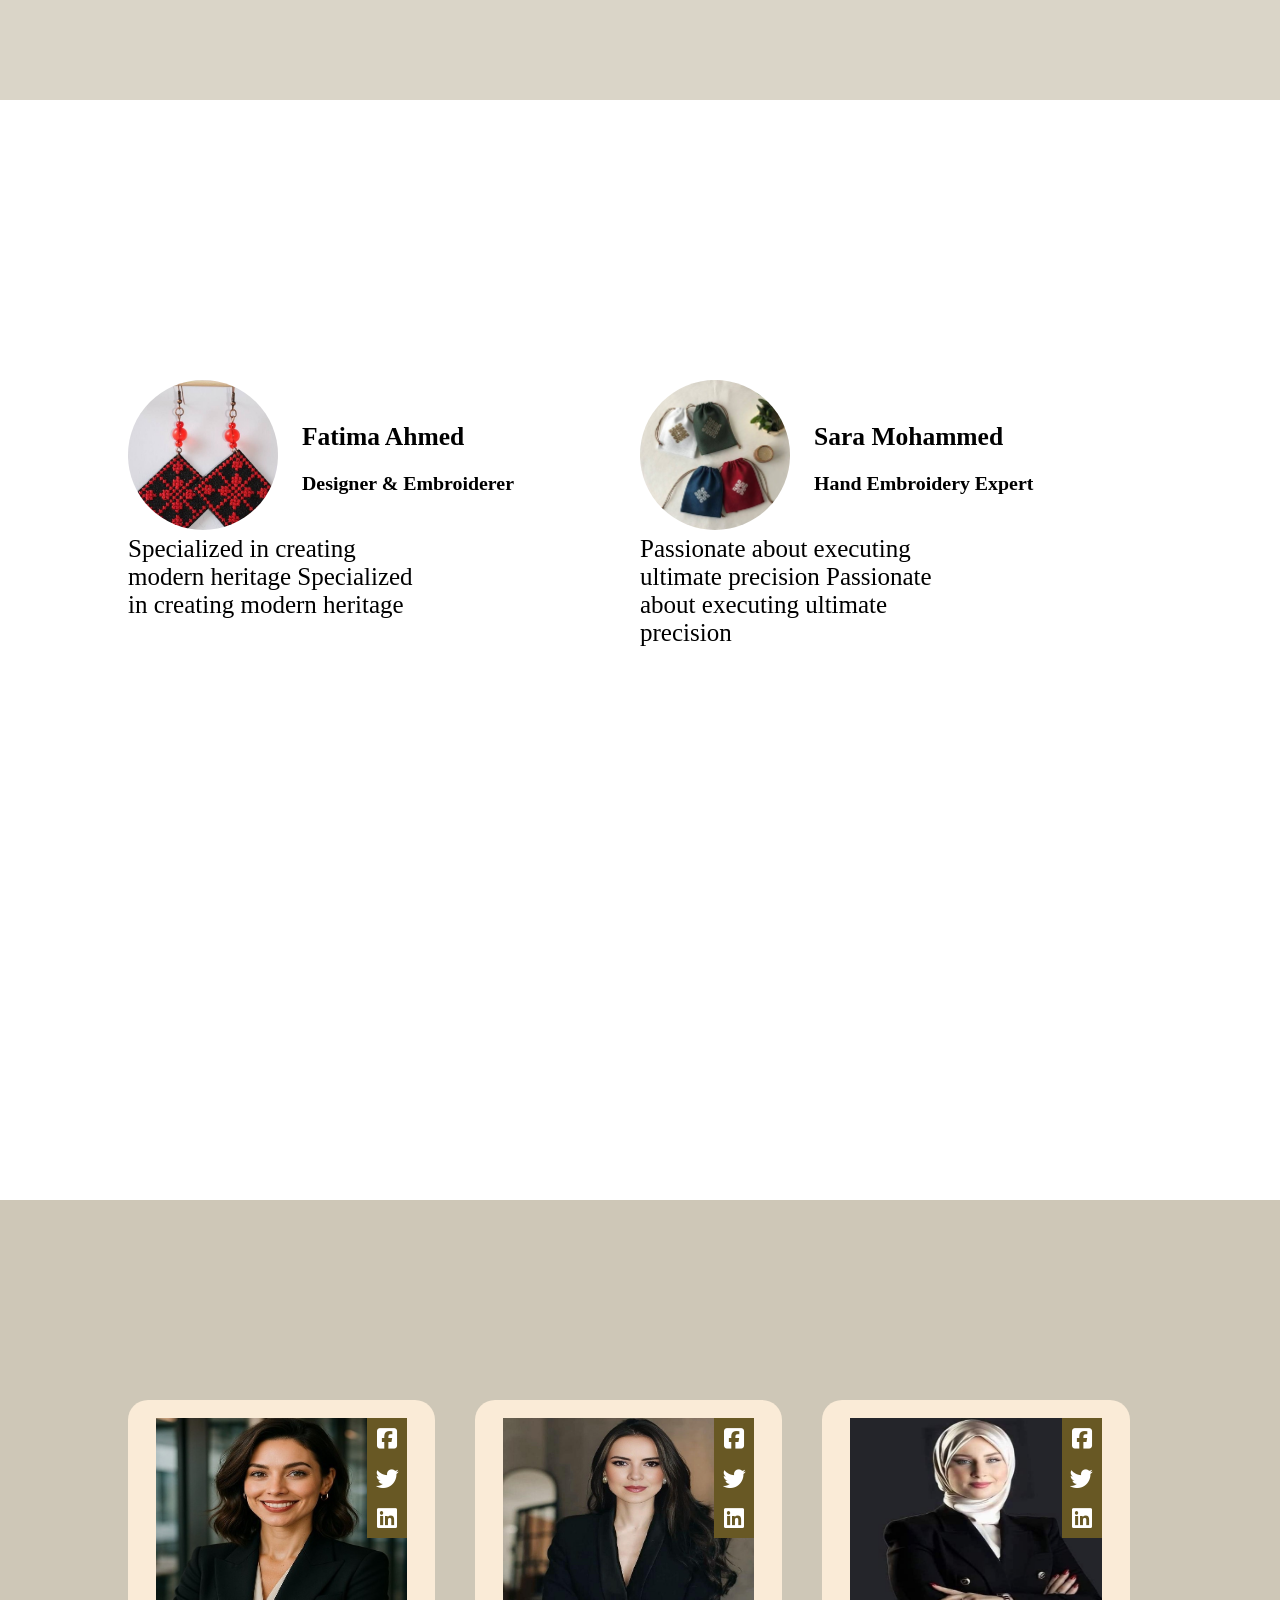
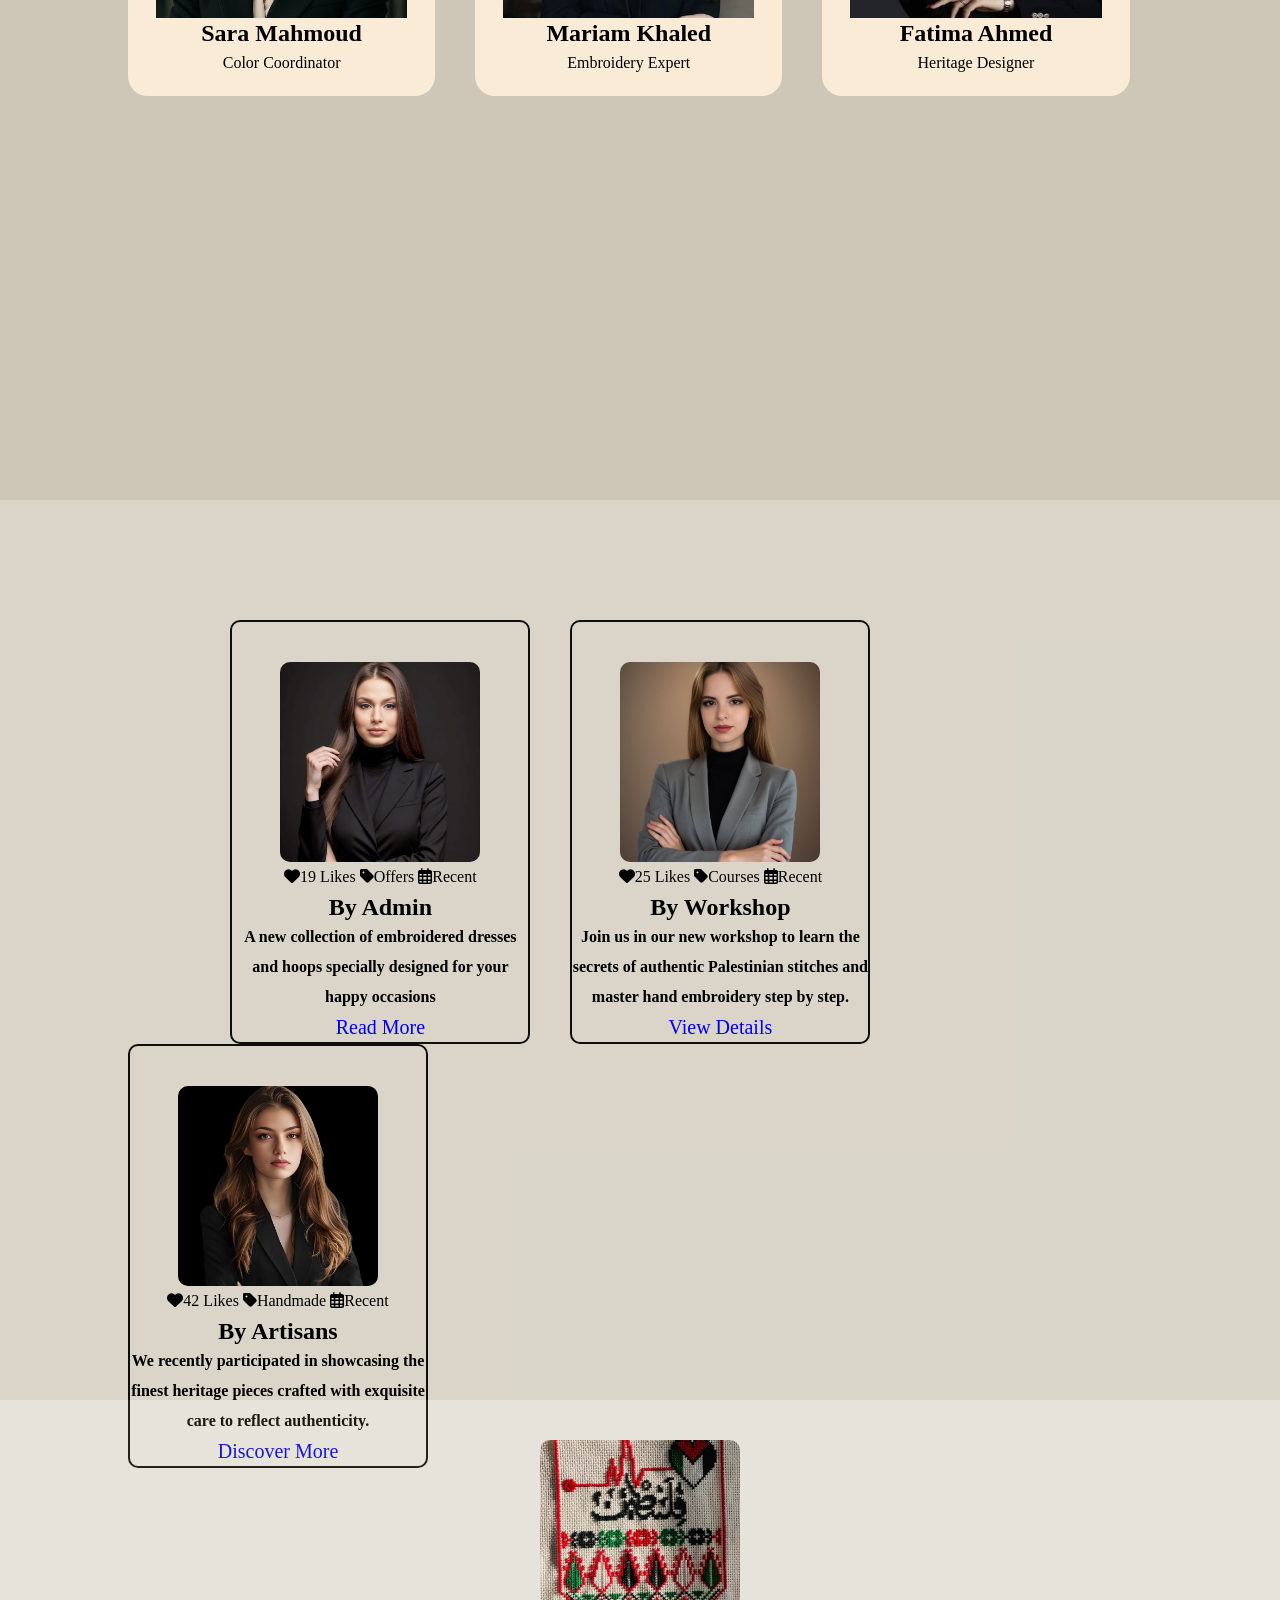
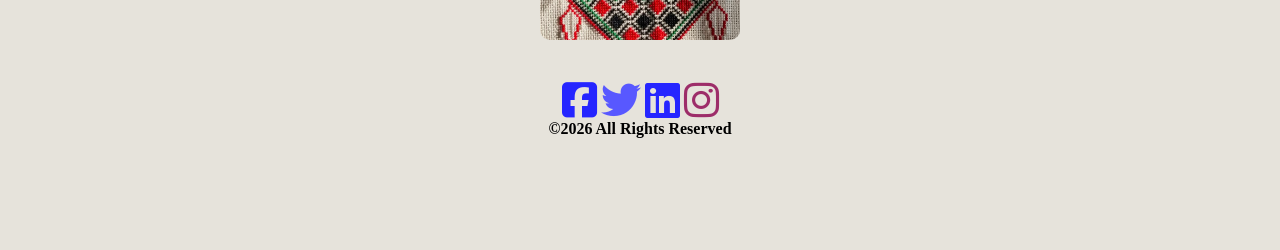
<file: project_1.html>
<html>
    <head>
        <meta charset="UTF-8">
        <link rel="stylesheet" href="css/style_p1.css">
        <link rel="stylesheet" href="css/all.css">
    </head>
    <body>
        <div class="secshin1">
            <div class="secshin1_ovarlay">
                
            </div>
            <div class="secshin1_header">
                
                <i class="fa-solid fa-house secshin1_header_home"></i>
                
                   <div class="secshin1_header_serch">
                     <i class="fa-solid fa-magnifying-glass secshin1_header_serch1"></i>
                   </div>

                
                    <ul class="secshin1_header_list">
                        <li><a href="#">Home</a></li>
                        <li><a href="#">About Us</a></li>
                        <li><a href="#">Portfolio</a></li>
                        <li><a href="#">Services</a></li>
                        <li><a href="#">Prices</a></li>

                        <li class="team"><a href="#">Team</a>
                            <div class="div_list">
                                <a href="#" class="div_list_a">Ahmad</a>
                                <a href="#" class="div_list_a">Amjad</a>
                                <a href="#" class="div_list_a">Nedaal</a>
                            </div></li> 
                        <li><a href="#">Contact Us</a></li>
                    </ul>
            </div> <!-- /secshin1_header-->

            <div class="secshin1_title">
                <h2 class="secshin1_title_h2">Authentic Hand Embroidery Art</h2>
                <p class="secshin1_title_p">Discover the beauty and elegance of hand embroidery blending heritage tradition with modern creative touches to give you unique art</p>
               
              <button class="secshin1_title_butt button1">Order Your Piece</button>
                <button class="secshin1_title_butt button2">Explore Designs</button>
            </div><!-- /secshin1_title -->
        </div><!-- /secshin1 -->

<!-- ///////////////////////////////////////// secshin1 done //////////////////////////////////////////////////////////// -->



        <div class="secshin2">
            <br>
            <h2 class="secshin2_title">What We Offer</h2>
            <p class="secshin2_line"></p>
            
            <div class="secshin2_boxs secshin2_boxs1">
                <div class="secshin2_boxs_title">
                    <i class="fa-solid fa-shirt secshin2_boxs_soild"></i>              
                    <h2 class="secshin2_title2">Fully Customizable Names</h2>
                    <p class="secshin2_boxs_p">Unique designs featuring your name or a loved one's name on clothes and linens with high precisio</p>
                    <a href="#" class="secshin2_boxs_link">View Details</a>
                </div> <!-- /secshin2_boxs_title -->
            
            </div> <!-- /secshin2_boxs -->

             <div class="secshin2_boxs">
                <div class="secshin2_boxs_title">
                    <i class="fa-solid fa-scissors  secshin2_boxs_soild"></i>
                    <h2 class="secshin2_title2">Heritage Embroidery</h2>
                    <p class="secshin2_boxs_p">Reviving ancient heritage patterns with modern artistic touches suitable for all occasion</p>
                    <a href="#" class="secshin2_boxs_link">Discover More</a>
                </div> <!-- /secshin2_boxs_title -->
            
            </div> <!-- /secshin2_boxs -->


             <div class="secshin2_boxs">
                <div class="secshin2_boxs_title">
                    <i class="fa-solid fa-gift secshin2_boxs_soild"></i>
                    <h2 class="secshin2_title2">Special Occasion Gifts</h2>
                    <p class="secshin2_boxs_p">Specially embroidered hoops and linens to be the perfect gift for weddings and newborn</p>
                    <a href="#" class="secshin2_boxs_link">Order Now</a>
                </div> <!-- /secshin2_boxs_title -->
            
            </div> <!-- /secshin2_boxs -->
        </div> <!-- /secshin2 -->
        
<!--  ///////////////////////////////////////////////secshin2 done////////////////////////////////////////////////////////////  -->
       
    <div class="secshin3">
            <br>
            <h2 class="secshin3_title">Featured Works</h2>
            <p class="secshin3_line"></p>

            <div class="secshin3_box_all">
                <div class="secshin3_box">
                    <img src="img/img1.jpg" alt="" class="secshin3_box_img" width="230px" height="230px">
                    <div class="secshin3_box_overlay">
                        <div class="secshin3_box_title">
                        <h2>Heritage Embroidery</h2>
                        <p>Authentic Stitches</p>
                        <i class="fa-brands fa-facebook"></i>
                        <i class="fa-brands fa-instagram"></i>
                        </div><!-- /secshin3_box_title -->
                    </div><!-- /secshin3_box_overlay -->
                </div><!-- /secshin3_box -->

                <div class="secshin3_box secshin3_box2">
                    <img src="img/img2.jpg" alt="" class="secshin3_box_img" width="230px" height="230px">
                    <div class="secshin3_box_overlay">
                        <div class="secshin3_box_title">
                        <h2>Custom Hoops</h2>
                        <p>Special Design</p>
                        <i class="fa-brands fa-facebook"></i>
                        <i class="fa-brands fa-instagram"></i>
                        </div><!-- /ecshin3_box_title -->
                    </div><!-- /secshin3_box_overlay -->
                </div><!-- /secshin3_box -->

                <div class="secshin3_box">
                    <img src="img/img3.jpg" alt="" class="secshin3_box_img" width="230px" height="230px">
                    <div class="secshin3_box_overlay">
                        <div class="secshin3_box_title">
                        <h2>Traditional Dresses</h2>
                        <p>Rich Heritage</p>
                        <i class="fa-brands fa-facebook"></i>
                        <i class="fa-brands fa-instagram"></i>
                        </div><!-- /secshin3_box_title -->
                    </div><!-- /secshin3_box_overlay -->
                </div><!-- /secshin3_box -->

                <div class="secshin3_box">
                    <img src="img/img4.jpg" alt="" class="secshin3_box_img" width="230px" height="230px">
                    <div class="secshin3_box_overlay">
                        <div class="secshin3_box_title">
                        <h2>Linens & Pillows</h2>
                        <p>Home Touch</p>
                        <i class="fa-brands fa-facebook"></i>
                        <i class="fa-brands fa-instagram"></i>
                        </div><!-- /secshin3_box_title -->
                    </div><!-- /secshin3_box_overlay -->
                </div><!-- /secshin3_box -->

                <div class="secshin3_box secshin3_box2">
                    <img src="img/img5.jpg" alt="" class="secshin3_box_img" width="230px" height="230px">
                    <div class="secshin3_box_overlay">
                       <div class="secshin3_box_title">
                        <h2>Wedding Gifts</h2>
                        <p>Special Memories</p>
                        <i class="fa-brands fa-facebook"></i>
                        <i class="fa-brands fa-instagram"></i>
                        </div><!-- /secshin3_box_title -->
                    </div><!-- /secshin3_box_overlay -->
                 </div><!-- /secshin3_box -->

                <div class="secshin3_box">
                    <img src="img/img6 .jpg" alt="" class="secshin3_box_img" width="230px" height="230px">
                    <div class="secshin3_box_overlay">
                        <div class="secshin3_box_title">
                        <h2>Embroidered Accessories</h2>
                        <p>Handmade Elegance</p>
                        <i class="fa-brands fa-facebook"></i>
                        <i class="fa-brands fa-instagram"></i>
                        </div><!-- /secshin3_box_title -->
                    </div><!-- /secshin3_box_overlay -->
                </div><!-- /secshin3_box -->

            </div><!-- /"secshin3_box_all -->
            

        </div><!-- /secshin3 -->

<!-- ///////////////////////////////////////secshin3 done/////////////////////////////////////////////////////////// -->
            
    <div class="secshin4">
            <br>
            <h2 class="secshin2_title">Why Choose Us</h2>
            <p class="secshin2_line"></p>
            <div class="secshin4_box_all">

            <div class="secshin4_boxs">
                <div class="secshin4_boxs_title">
                    <i class="fa-solid fa-hands-holding-child secshin4_boxs_soild"></i>
                    <h2 class="secshin4_boxs_title1">100% Handmade</h2>
                    <p class="secshin4_boxs_p">Crafted with ultimate care and fine detail.</p>
                    
                </div> <!-- /secshin4_boxs_title -->
            
            </div> <!-- /secshin4_boxs -->

            <div class="secshin4_boxs secshin4_boxs2">
                <div class="secshin4_boxs_title">
                    <i class="fa-solid fa-gem secshin4_boxs_soild"></i>
                    <h2 class="secshin4_boxs_title1">Authentic Heritage</h2>
                    <p class="secshin4_boxs_p">Reviving authentic heritage with modern touches.</p>
                    
                </div> <!-- /secshin4_boxs_title -->
            
            </div> <!-- /secshin4_boxs -->

            <div class="secshin4_boxs">
                <div class="secshin4_boxs_title">
                   <i class="fa-solid fa-wand-magic-sparkles secshin4_boxs_soild"></i> 
                    <h2 class="secshin4_boxs_title1">Customized Designs</h2>
                    <p class="secshin4_boxs_p">Turning your ideas into unique custom embroidery.</p>
                    
                </div> <!-- /secshin4_boxs_title -->
            
            </div> <!-- /secshin4_boxs -->

            <div class="secshin4_boxs">
                <div class="secshin4_boxs_title">
                    <i class="fa-solid fa-gift secshin4_boxs_soild"></i>
                    <h2 class="secshin4_boxs_title1">Elegant Gifts</h2>
                    <p class="secshin4_boxs_p">The perfect choice for weddings and special occasions.</p>
                    
                </div> <!-- /secshin4_boxs_title -->
            
            </div> <!-- /secshin4_boxs -->

            <div class="secshin4_boxs secshin4_boxs2">
                <div class="secshin4_boxs_title">
                   <i class="fa-solid fa-truck-fast secshin4_boxs_soild"></i>
                    <h2 class="secshin4_boxs_title1">Fast & Safe Delivery</h2>
                    <p class="secshin4_boxs_p">Delivering your orders safely right to your door.</p>
                    
                </div> <!-- /secshin4_boxs_title -->
            
            </div> <!-- /secshin4_boxs -->

            <div class="secshin4_boxs">
                <div class="secshin4_boxs_title">
                    <i class="fa-solid fa-headset secshin4_boxs_soild"></i>
                    <h2 class="secshin4_boxs_title1">Dedicated Support</h2>
                    <p class="secshin4_boxs_p">Always here to assist you and answer your requests</p>
                    
                </div> <!-- /secshin4_boxs_title -->
            
            </div> <!-- /secshin4_boxs --> 
            </div><!-- /secshin4_box_all -->

    </div> <!-- /secshin4 -->

<!-- ///////////////////////////////////////secshin4 done/////////////////////////////////////////////////////////// -->
    
    <div class="secshin5">
            <div class="secshin5_all">
                
                <div class="secshin5_word">  

                <h2 class="secshin5_title">Why Choose Us</h2>
                <p class="secshin5_line"></p>
                <br>

                <div class="secshin5_word_pargraf">
                     <span class="secshin5_pargraf">Lorem ipsum dolor, sit amet consectetur adipisicing elit.Eaque eius molestiae quo eos perferendis </span>
                </div> <!-- /secshin5_word_pargraf -->
                <br>
                    <ul class="secshin5_text" type="none">
                        <li><i class="fa-solid fa-check"></i>High-quality, long-lasting threads that provide vibrant colors.</li>
                        <li><i class="fa-solid fa-check"></i>Superior hand craftsmanship and extreme precision in every</li>
                        <li><i class="fa-solid fa-check"></i>Affordable prices to suit all tastes and budgets.</li>
                        <li><i class="fa-solid fa-check"></i>Dedicated customer service to precisely bring your idea to life</li>
                        <li><i class="fa-solid fa-check"></i>Crafted with love to tell the story of our authentic heritage.</li>
                           
                    </ul>    
                </div><!--  /secshin5_word-->

                <div class="secshin5_input_img">
                 <img src="img/img7.jpg" class="secshin5_img" alt="" width="300" height="500">
                
                    <div class="secshin5_input">
                        <input type="radio" class="secshin5_all_input">
                        <input type="radio" class="secshin5_all_input">
                        <input type="radio" class="secshin5_all_input">
                    </div> <!-- /secshin5_input -->
                  
                </div> <!-- /secshin5_input_img -->
               
            </div> <!-- secshin5_all -->
            
    </div> <!-- /secshin5 -->

<!-- ///////////////////////////////////////secshin5 done/////////////////////////////////////////////////////////// -->

    <div class="secshin6">
      <div class="secshin6_background">

        <div class="secshin6_icon">
            <i class="fa-solid fa-user-group secshin6_icon1"></i>
            <h2 class="secshin6_boxs_title">+500</h2>
            <p class="secshin6_boxs_p">Happy Clients</p>
        </div> <!-- /secshin6_icon -->

        <div class="secshin6_icon">
            <i class="fa-solid fa-award secshin6_icon2"></i>
            <h2 class="secshin6_boxs_title">+15</h2>
            <p class="secshin6_boxs_p">Awards Won</p>
        </div> <!-- /secshin6_icon -->

        <div class="secshin6_icon">
            <i class="fa-solid fa-heart secshin6_icon3"></i>
            <h2 class="secshin6_boxs_title">+1k</h2>
            <p class="secshin6_boxs_p">Stitches of Love</p>
        </div> <!-- /secshin6_icon -->

        <div class="secshin6_icon">
            <i class="fa-solid fa-hands secshin6_icon4"></i>
            <h2 class="secshin6_boxs_title">+300</h2>
            <p class="secshin6_boxs_p">Projects Completed</p>
        </div> <!-- /secshin6_icon -->

      </div> <!-- /secshin6_background -->
    </div> <!-- /secshin6 -->

<!-- ///////////////////////////////////////secshin6 done/////////////////////////////////////////////////////////// -->
    
    <div class="secshin7">
        <br>
        <h2 class="secshin7_title">Pricing Table</h2>
        <p class="secshin7_line"></p>
        <div class="secshin7_boxs_all">
            <div class="secshin7_boxs secshin7_boxs1">

                <div class="secshin7_boxs_title">
                    <h2 class="secshin7_boxs_title">Small Name Hoop</h2>

                    <div class="secshin7_price">
                        <h2 class="price">$25</h2>
                        <h4>/1price</h4>
                    </div><!-- /secshin7_price -->

                    <div class="secshin7_p">
                        <span class="secshin7_boxs_p">Simple name design</span>
                        <span class="secshin7_boxs_p">wooden frame</span>
                        <span class="secshin7_boxs_p">free gift wrapping</span>
                    </div> <!-- /secshin7_p -->

                    <button class="secshin7_but">Order now</button>
                    
                </div> <!-- /secshin7_boxs_title -->
            </div> <!-- /secshin7_boxs -->

            <div class="secshin7_boxs secshin7_boxs2">

                <div class="secshin7_boxs_title">
                    <h2 class="secshin7_boxs_title">Luxury Occasion Hoop</h2>

                    <div class="secshin7_price">
                        <h2 class="price">50$</h2>
                        <h4>/1price</h4>
                    </div><!-- /secshin7_price -->

                    <div class="secshin7_p">
                        <span class="secshin7_boxs_p">Dense floral details,</span>
                        <span class="secshin7_boxs_p">custom date or</span>
                        <span class="secshin7_boxs_p">special phrase embroidery</span>
                    </div> <!-- /secshin7_p -->

                    <button class="secshin7_but">Order now</button>
                    
                </div> <!-- /secshin7_boxs_title -->
            </div> <!-- /secshin7_boxs -->

            <div class="secshin7_boxs ">

                <div class="secshin7_boxs_title">
                    <h2 class="secshin7_boxs_title">Embroidered Garment</h2>

                    <div class="secshin7_price">
                        <h2 class="price">$80</h2>
                        <h4>/1price</h4>
                    </div><!-- /secshin7_price -->

                    <div class="secshin7_p">
                        <span class="secshin7_boxs_p">sleeve embroidery</span>
                        <span class="secshin7_boxs_p">or Collar</span>
                        <span class="secshin7_boxs_p">custom-made design</span>
                    </div> <!-- /secshin7_p -->

                    <button class="secshin7_but">Order now</button>
                    
                </div> <!-- /secshin7_boxs_title -->
            </div> <!-- /secshin7_boxs -->  
        
        </div><!-- /secshin7_boxs_all -->
    </div> <!-- /secshin7 -->

<!-- ///////////////////////////////////////secshin7 done/////////////////////////////////////////////////////////// -->
    <div class="secshin8">
        <div class="secshin8_background">
            <div class="secshin8_icons">
                 
                <div class="secshin8_icon1">
                    <img src="img/img9_1.jpg" alt="##" class="secshin8_icon_img" width="150px" height="150px">
                    <div class="secshin8_icon1_title">
                        <h2>Fatima Ahmed</h2>
                        <br>
                        <h3>Designer & Embroiderer</h3>
                        <br>
                        <br>
                    </div> <!-- /secshin8_icon1_title -->

                    <div class="secshin8_boxs_p">
                         <span>Specialized in creating modern heritage Specialized in creating modern heritage</span>
                     </div> <!-- /secshin8_boxs_p -->
                </div><!-- /secshin8_icon1 -->

                <div class="secshin8_icon1">
                    <img src="img/img9_2.jpg" alt="##" class="secshin8_icon_img" width="150px" height="150px">
                    <div class="secshin8_icon1_title">
                        <h2>Sara Mohammed</h2>
                        <br>
                        <h3>Hand Embroidery Expert</h3>
                        <br>
                        <br>
                    </div> <!-- /secshin8_icon1_title -->

                    <div class="secshin8_boxs_p">
                        <span>Passionate about executing ultimate precision Passionate about executing ultimate precision</span>
                    </div> <!-- /secshin8_boxs_p -->
                </div><!-- /secshin8_icon1 -->

            </div> <!-- /secshin8_icons -->
         </div> <!-- /secshin8_background -->
    </div> <!-- /secshin8 -->

<!-- ///////////////////////////////////////secshin8 done/////////////////////////////////////////////////////////// -->

    <div class="secshin9">
        <div class="secshin9_containre">

                <div class="secshin9_box">
                    <div class="secshin9_img">
                       <img src="img/girl_1.jpg" alt="Sara"  width="200" height="200">
                    
                       <div class="secshin9_icon">
                        <a href=""><i class="fa-brands fa-square-facebook i1"></i></a> 
                        <a href=""><i class="fa-brands fa-twitter i2"></i></a>
                        <a href=""><i class="fa-brands fa-linkedin i3"></i></a>
                       </div> <!-- /secshin9_icon -->

                    </div> <!-- /secshin9_img -->

                    <div class="secshin9_info">
                        <h2 class="secshin9_info_titele">Sara Mahmoud</h2>
                        <p class="secshin9_info_p">Color Coordinator</p>
                    </div> <!-- /secshin9_info -->

                </div> <!-- /secshin9_box -->

        <!-- //////////////////////////////////////////////////////// -->

                <div class="secshin9_box secshin9_box_2">
                    <div class="secshin9_img">
                        <img src="img/girl_2.jpg" alt="Mariam"  width="200" height="200">
                    
                     <div class="secshin9_icon">
                        <a href=""><i class="fa-brands fa-square-facebook i1"></i></a> 
                        <a href=""><i class="fa-brands fa-twitter i2"></i></a>
                        <a href=""><i class="fa-brands fa-linkedin i3"></i></a>
                     </div> <!-- /secshin9_icon -->

                    </div> <!-- /vsecshin9_img -->

                    <div class="secshin9_info">
                        <h2 class="secshin9_info_titele">Mariam Khaled</h2>
                        <p class="secshin9_info_p">Embroidery Expert</p>
                    </div> <!-- /secshin9_info-->

                </div> <!-- /secshin9_box -->


        <!-- //////////////////////////////////////////////////////// -->

                <div class="secshin9_box">
                    <div class="secshin9_img">
                        <img src="img/girl_3.jpg" alt="Fatima"  width="200" height="200">
                    
                    <div class="secshin9_icon">
                        <a href=""><i class="fa-brands fa-square-facebook i1"></i></a> 
                        <a href=""><i class="fa-brands fa-twitter i2"></i></a>
                        <a href=""><i class="fa-brands fa-linkedin i3"></i></a>
                    </div> <!-- /secshin9_icon -->

                    </div><!-- /secshin9_img -->

                    <div class="secshin9_info">
                        <h2 class="secshin9_info_titele">Fatima Ahmed</h2>
                        <p class="secshin9_info_p">Heritage Designer</p>
                    </div> <!-- /secshin9_info -->

                </div> <!-- /secshin9_box-->

        </div> <!-- /secshin9_containre -->
       </div><!-- /secshin9 -->

<!-- ///////////////////////////////////////secshin9 done/////////////////////////////////////////////////////////// -->

    <div class="secshin10">
        <div class="secshin10_containre">
   
            <div class="secshin10_box secshin10_box1">
                <img src="img/girl_4.jpg" alt="" class="secshin10_img" width="200" height="200">
                
                <ul class="secshin10_list">
                    <li><i class="fa-solid fa-heart"></i>19 Likes</li>
                    <li><i class="fa-solid fa-tag"></i>Offers</li>
                    <li><i class="fa-regular fa-calendar-days"></i></i>Recent</li>
                </ul>

                <h2 class="secshin10_title">By Admin</h2>
                <div class="secshin10_p">
                  <p>A new collection of embroidered dresses and hoops specially designed for your happy occasions</p>
                </div>
                <a href="#" class="secshin10_a">Read More</a>
            </div> <!-- /secshin10_box -->

            <!-- ////////////////////////////////// -->

            
            <div class="secshin10_box">
                <img src="img/girl_5.jpg" alt="" class="secshin10_img" width="200" height="200">
                
                <ul class="secshin10_list">
                    <li><i class="fa-solid fa-heart"></i>25 Likes</li>
                    <li><i class="fa-solid fa-tag"></i>Courses</li>
                    <li><i class="fa-regular fa-calendar-days"></i>Recent</li>
                </ul>

                <h2 class="secshin10_title">By Workshop</h2>
                <div class="secshin10_p">
                    <p>Join us in our new workshop to learn the secrets of authentic Palestinian stitches and master hand embroidery step by step.</p>
                </div>
                <a href="#" class="secshin10_a">View Details</a>
            </div> <!-- /secshin10_box -->

            <!-- ////////////////////////////////// -->
            
            <div class="secshin10_box">
                <img src="img/girl_6.jpg" alt="" class="secshin10_img" width="200" height="200">
                
                <ul class="secshin10_list">
                    <li><i class="fa-solid fa-heart"></i>42 Likes</li>
                    <li><i class="fa-solid fa-tag"></i>Handmade</li>
                    <li><i class="fa-regular fa-calendar-days"></i>Recent</li>
                </ul>

                <h2 class="secshin10_title">By Artisans</h2>
                <div class="secshin10_p">
                   <p>We recently participated in showcasing the finest heritage pieces crafted with exquisite care to reflect authenticity.</p>
                </div>
                <a href="#" class="secshin10_a">Discover More</a>
            </div> <!-- /secshin10_box -->

        </div> <!-- /secshin10_containre -->
    </div> <!-- /secshin10 -->

<!-- ///////////////////////////////////////secshi10 done/////////////////////////////////////////////////////////// -->

    <div class="secshin11">
        <div class="secshin11_img">
              <img src="img/finle (2).jpg" alt="" width="200" height="200" class="secshi11_img1">
        </div>
      

        <ul class="secshin11_list">
                    <li><a href="#"><i class="fa-brands fa-square-facebook i1"></i></a></li>
                    <li><a href="#"><i class="fa-brands fa-twitter i2"></i></a></li>
                    <li><a href="#"><i class="fa-brands fa-linkedin i1"></i></a></li>
                    <li><a href="#"><i class="fab fa-instagram i4"></i></a></li>
                    <li></li>
        </ul>
        <h4 class="secshin11_title">&copy;2026 All Rights Reserved</h4>
    </div><!-- /secshin11 -->

<!-- ///////////////////////////////////////secshi11 done/////////////////////////////////////////////////////////// -->

<!-- ///////////////////////////////////////project done/////////////////////////////////////////////////////////// -->
 
    </body>
</html>
</file>
<file: css/style_p1.css>
*{
    margin: 0;
    padding: 0;
    box-sizing: border-box;
}
body{
    height: 1000px;
}
.secshin1{
    background-image: url(../img/background\ .jpg) ;
    width: 100%;
    height: 100vh; 
    background-repeat: no-repeat;
    background-size: cover;
    position: relative;
}
.secshin1_ovarlay{
    position: absolute;
    background-color: rgba(255, 214, 196, 0.478);
    width: 100%;
    height: 100%;
    opacity: .4;
}
.secshin1_header_home{
    margin: 15px 20px;
    font-size: 23px;
    float: left;
}
.secshin1_header{
    position: fixed;
    width: 100%;
    height: 60px;
    z-index: 100;
    background-color: rgba(220, 168, 113, 0.676);
}
.secshin1_header_serch1{
   margin-top: 8px;
   margin-left: 15px; 
}

.secshin1_header_serch{
    background-color: rgb(210, 207, 207);
    height: 30px;
    width: 200px;
    margin-top: 15px;
    margin-right: 100px;
    float: left;
    border-radius: 15px;
    cursor: text;
}
.div_list{
    width: 100px;
    height: 95px;
    background-color: rgb(210, 207, 207);
    position: absolute;
    line-height: 30px;
    border-radius: 5px;
    margin-top:6px;
    font-size: 30px;
    text-align: center;
    visibility: hidden;
    opacity: 0;
}
.secshin1_header_list li:hover .div_list{
    opacity: 1;
    transition: 1s;
    visibility: visible;
}
.div_list_a::after{
    margin-top:6px;
    content: "";
    position: absolute;

    width: 100%;
    height: 0px;

    top: 0;
    left: 0;
}
.div_list_a:hover::after{
    width: 100%;
    height: 100%;
}
.secshin1_header_list{
    float: right; 
}
.secshin1_header_list li {
    display: inline-block;
    margin: 20px 20px;
     
    font-size: 21px;
    font-weight: bold;
    text-transform: capitalize;
}
.secshin1_header_list li a{
    text-decoration: none;
    color: rgb(141, 105, 21);
    position: relative;
    
}


.secshin1_header_list li a::after{
    content: "";
    position: absolute;

    width: 0;
    height: 3px;

    left: 0;
    bottom: 0;

    transition: 1s;

    background-color:rgb(210, 207, 207);
}

.secshin1_header_list li a:hover::after{
    width: 100%;
    
}

.secshin1_title{
    position: absolute;
    width: 50%; 
    font-size: 30px;
    text-transform: capitalize;
    color: rgb(210, 207, 207);

    position: absolute;
    top:50%;
    left:50%;
       
    transform: translate(-50% , -50%);
    text-align: center;
    line-height: 40px;
    
}
.secshin1_title_p{
    font-size: 20px;
    font-weight: bold;
}
.secshin1_title_butt{ 
    width: 150px;
    height: 40px;
    border-radius: 10px;
    font-size: 15px;
    font-weight: bold;
}
.button1{
    background-color: rgb(246, 208, 162);
}
.button2{
    background-color: rgb(178, 143, 100);
}
.button1:hover{
    background-color: rgb(246, 208, 162, .8);
}
.button2:hover{
    background-color: rgb(178, 143, 100, .8);
}

/* ///////////////////////////////////////////////secshin1 done/////////////////////////// */

.secshin2{
    position: relative;
    width: 100%;
    height: 100vh;
    background-color: rgba(133, 113, 56, 0.851);
}
.secshin2_title{
    margin-top: 50px;
    font-size: 40px;
    text-transform: capitalize;
    text-align: center;
    
}
.secshin2_line{
    width: 200px;
    height: 4px;
    background-color: rgb(210, 207, 207);
    margin: auto;
    margin-top: 20px;

}
.secshin2_boxs{
    display: inline-block;
    position: relative;
    width: 250px;
    height: 300px;

    border: 3px solid rgb(34, 33, 33);
    border-radius: 10px;

    background-color:rgba(240, 135, 125, 0);
    
    margin-top: 50px;
    margin-left: 40px;
    text-align: center;
    
}
.secshin2_boxs1{
   margin-left: 370px; 
}
.secshin2_boxs_link{
    text-decoration: none;
    color: rgb(210, 207, 207);
}
.secshin2_boxs_title{
    margin-top: 30px;
    line-height: 30px;
    font-size: 20px;
    color: rgb(50, 48, 48);
}
.secshin2_title2{
    color: black;
    margin-top: 30px;
    line-height: 30px;
    font-size: 20px;
}
.secshin2_boxs_soild{
    font-size: 30px;
}
.secshin2_boxs::after{
    content: "";
    position: absolute;

    width: 0;
    height: 0;

    top: 0;
    left: 0;
    
    background-color: rgba(172, 167, 167, 0.4);
    transition: 1s;
}
.secshin2_boxs:hover::after{
    width: 100%;
    height: 100%;
}
/* ///////////////////////////////////////////////secshin2 done/////////////////////////// */
.secshin3{
    background-color: rgba(133, 113, 56, 0.651);
    width: 100%;
    height: 100vh;
    position: relative;
}
.secshin3_title{
    margin-top: 60px;
    font-size: 40px;
    text-transform: capitalize;
    text-align: center;
}
.secshin3_line{
    width: 150px;
    height: 4px;
    background-color: rgb(210, 207, 207);
    margin: auto;
    margin-top: 20px;

}
.secshin3_box_all{
    width: 70%;
    margin: auto;
}
.secshin3_box{
    width: 30%;    
    margin: auto;
    float: left;
    text-align: center;
    padding: 15px 0px;
    position: relative;
}
.secshin3_box2{
   margin: 0px 5%;
}
.secshin3_box_img{
    width: 100%;
}
.secshin3_box_overlay{
    position: absolute;
    top: 15px;
    left: 0;
    bottom: 15px;
    right: 0;
    background-color: rgba(0, 0, 0, .5);

    visibility: hidden;
}
.secshin3_box:hover .secshin3_box_overlay{
    visibility: visible;
}
.secshin3_box_title{
    font-size: 30px;
    text-align: center;
    color: rgb(210, 207, 207);
    position: absolute;
    padding: 20px;
}

/* /////////////////////////////////////////secshin3 done/////////////////////////////////////////////////// */
.secshin4{
    position: relative;
    width: 100%;
    height: 100vh;
    background-color: rgba(132, 116, 75, 0.5);
}
.secshin4_title{
    margin-top: 35px;
    font-size: 40px;
    text-transform: capitalize;
    text-align: center;
}
.secshin4_line{
    width: 400px;
    height: 4px;
    background-color: brown;
    margin: auto;
    margin-top: 20px;

}
.secshin4_box_all{
    width: 60%;
    margin: auto;
}
.secshin4_boxs{
    display: inline-block;
    width: 30%;
    position: relative;
    border: 3px solid rgb(34, 33, 33);
    border-radius: 10px;

    background-color:rgba(240, 135, 125, 0);

    padding: 50px 0px;
    margin-top: 40px;
    
}
.secshin4_boxs2{
    margin: 0px 4.5%;
}

.secshin4_boxs_title{
    margin-top: 30px;
    line-height: 20px;
    font-size: 20px;
    display: inline;
  
}
.secshin4_boxs_p{
    padding: 0px 50px;
}
.secshin4_boxs_title1{
    color: antiquewhite;
    line-height: 50px;
    display: inline;
    font-size: 23px;
}
.secshin4_boxs_soild{
    font-size: 40px;
}
.secshin4_boxs::after{
    content: "";
    position: absolute;

    width: 0;
    height: 0;

    top: 0;
    left: 0;
    
    background-color: rgba(247, 243, 243, 0.4);
    transition: 2s;
}
.secshin4_boxs:hover::after{
    width: 100%;
    height: 100%;
}

/* /////////////////////////////////////////secshin4 done/////////////////////////////////////////////////// */

.secshin5{
    position: relative;
    width: 100%;
    height: 100vh;
    background-color: rgba(132, 116, 75, 0.3);
}
.secshin5_word{
    padding: 100px 100px;
    position: absolute;
    font-size: 20px;
    line-height: 40px;
}
.secshin5_word_pargraf{
    width: 500px;
    line-height: 20px;
}
.secshin5_title{
    font-size: 35px;
}
.secshin5_line{
    width: 100px;
    height: 4px;
    background-color: brown;
    margin-top: 10px;
}

.secshin5_input_img{ 
    float: right;
    margin-top: 120px;
    margin-right: 200px;
}
.secshin5_input{
    margin-top: 30px;
    margin-left: 120px;  
}
/* /////////////////////////////////////////secshin5 done/////////////////////////////////////////////////// */

.secshin6{
   width: 100%;
   height: 100vh;
   
}
.secshin6_background{
    background-image: url(../img/img8.jpg);
    background-position: center;
    background-repeat: no-repeat;
    background-attachment:fixed;
    background-size: cover;
    border-radius: 0px;
    margin-top: 200;
    height: 400px;
} 
.secshin6_icon{
    color: #fff;
    float: right;
    margin-right: 150px;
    margin-top: 120px;
    text-align: center;
    font-size: 30px;
    font-weight: bold;
}
.secshin6_icon1{
    color: rgba(128, 128, 6, 0.899);
}
.secshin6_icon2{
    color: darkgoldenrod;
}
.secshin6_icon3{
    color: red;
}
.secshin6_icon4{
    color: gold;
}
/* /////////////////////////////////////////secshin6 done/////////////////////////////////////////////////// */

.secshin7{
    width: 100%;
    height: 100vh;
    background-color: rgba(132, 116, 75, 0.3);
}
.secshin7_title{
    margin-top: 35px;
    font-size: 40px;
    text-transform: capitalize;
    text-align: center;
    
}
.secshin7_line{
    width: 100px;
    height: 4px;
    background-color: rgb(114, 103, 103);
    margin: auto;
    margin-top: 20px;
}
.secshin7_boxs_all{
   width: 60%; 
   margin: auto;
   position: relative;
   top: 70px;
}
.secshin7_boxs{
    display: inline-block;
    position: relative;
    width: 30%; 
    height: 300px;
    border: 3px solid rgb(34, 33, 33);
    border-radius: 10px;

    background-color:rgba(240, 135, 125, 0);
    text-align: center;
}
.secshin7_boxs2{
    margin: 0px 4%;
}
.secshin7_price{
    margin: auto;
    width: 80px;
    height: 80px;
    color: rgb(226, 172, 105);
    border: 3px solid rgb(226, 172, 105);
    border-radius: 50%;
    margin-top: 20px;
}
.secshin7_p{
    margin-top: 15px;
    margin-bottom: 15px;
}
.secshin7_boxs_title{
    margin-top: 30px;
    line-height: 30px;
    font-size: 20px;
}
.secshin7_but{
    width: 150px;
    height: 30px;
    background-color:  rgb(226, 172, 105);
    border: 3px solid rgb(34, 33, 33);
    border-radius: 10px;
    position: relative;
    bottom: 10px;
   font-weight: bold;
}
.secshin7_boxs::before{
    content: "";
    position: absolute;

    width: 100%;
    height: 0;

    top: 0;
    left: 0;
    
    background-color: rgba(247, 243, 243, 0.5);
}
.secshin7_boxs:hover::before{
    width: 100%;
    height: 100%;
    transition: 1s;
}

/* /////////////////////////////////////////secshin7 done/////////////////////////////////////////////////// */


.secshin8{
   width: 100%;
   height: 100vh;
   
}
.secshin8_background{
    background-image: url(../img/img9.jpg);
    background-position: center;
    background-repeat: no-repeat;
    background-attachment:fixed;
    background-size: cover;
    border-radius: 0px;
    margin-top: 200;
    height: 400px;

} 
.secshin8_icons{
    width: 80%;
    margin: auto;
    position: relative;
    top: 80px;
}
.secshin8_icon1{
    float: left;
    width: 50%;
    height: 250px;
    position: relative;
}
.secshin8_icon_img{
    border-radius: 50%;
    display: inline-block;
}
.secshin8_icon1_title{
    font-size: 17px;
    text-indent: 20px;
    display: inline-block;
}
.secshin8_boxs_p{
    width: 60%;
    font-size: 25px;
}



/* /////////////////////////////////////////secshin8 done/////////////////////////////////////////////////// */
.secshin9{
    width: 100%;
    height: 100vh;
    background-color: rgba(132, 116, 75, 0.4);
}
.secshin9_containre{
    width: 80%;
    margin: auto;
    position: relative;
    top: 200px;
}

.secshin9_box{
    float: left;
    width: 30%;
    background-color: antiquewhite;
    text-align: center;
    padding: 18px 14px;
    position: relative;
    border-radius: 20px;
}
.secshin9_box_2{
    margin: 0 40px;
}
.secshin9_img{
    width: 90%;
    margin: auto;
    position: relative;
}
.secshin9_img img{
    width: 100%;
}
.secshin9_icon{
    position: absolute;

    top: 0;
    left: 0;

    bottom: 0;
    right: 0;
}
.secshin9_icon  a{
    display: block;
    width: 40px;
    height: 40px;
    background-color: rgb(104, 88, 36);
    margin-left: auto;
}
.secshin9_icon  a   i{
    line-height: 40px;
    font-size: 23px;
    color: #fff;
}
.secshin9_info{
    line-height: 30px;
}
.secshin9_box::after{
    content: "";
    position: absolute;

    width: 100%;
    height: 0;

    top: 0;
    left: 0;
    
    background-color: rgba(247, 243, 243, 0.4);
    transition: 1s;
    border-radius: 20px;
}
.secshin9_box:hover::after{
    width: 100%;
    height: 100%; 
}

/* /////////////////////////////////////////secshin9 done/////////////////////////////////////////////////// */

.secshin10{
    width:100%;
    height:100vh;
    background-color: rgba(132, 116, 75, 0.3);
}
.secshin10_containre{
    position: relative;
    width:80%;
    margin:auto;
}
.secshin10_box{
    position: relative;
    top: 120px;
    
    width:300px;
    float: left;
    border: 2px solid #0f0e0e;
    border-radius: 10px;

    text-align: center;
    line-height: 30px;
    margin-right: 40px;
}
.secshin10_box1{
    margin-left: 10%;
}
.secshin10_img{
    margin-top: 40px;
    border-radius: 10px;
}
.secshin10_list li{
    display: inline;
}
.secshin10_p{
    font-weight: bold;
    margin: auto;
}
.secshin10_a{
    text-decoration: none;
    font-size: 20px;
}


/* /////////////////////////////////////////secshin10 done/////////////////////////////////////////////////// */

.secshin11{
    width: 100%;
    height: 50vh;
    background-color: rgba(132, 116, 75, 0.2);
    position: relative;
}
.secshin11_img{
    text-align: center;
    padding: 40px;   
}
.secshi11_img1{
    border-radius: 10px;
}
.secshin11_list{
    text-align: center;
}
.secshin11_list li{
    display: inline;
    font-size: 40px;
}
.i1{
    color: rgb(37, 37, 255);
    border-radius: 10px;
}
.i2{
    color: rgb(88, 88, 255);
    border-radius: 10px;
}
.i4{
    color: rgb(157, 45, 105);
    border-radius: 10px;
}
.secshin11_title{
    text-align: center;
}

/* /////////////////////////////////////////secshin11 done/////////////////////////////////////////////////// */

/* /////////////////////////////////////////project done/////////////////////////////////////////////////// */
</file>
